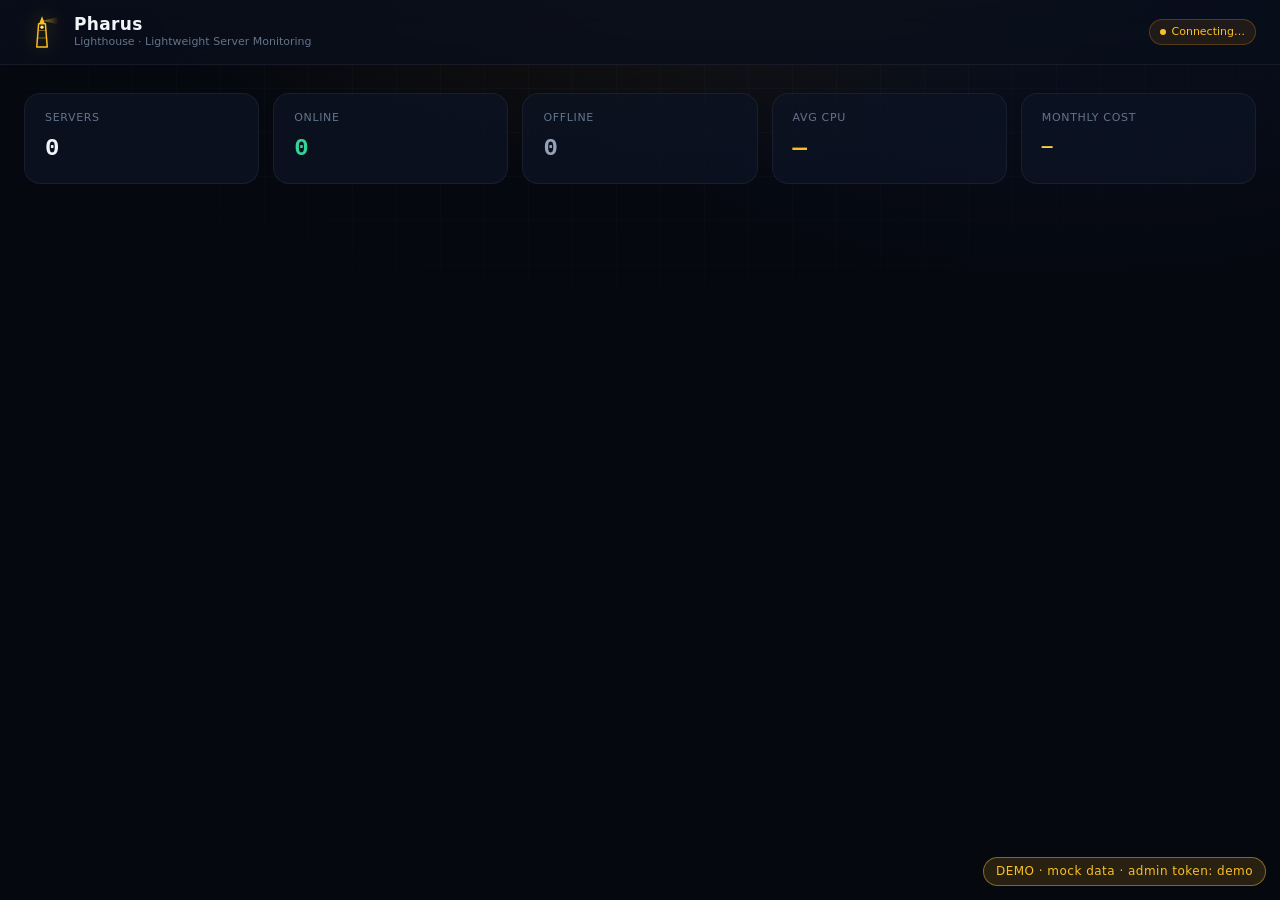
<file: server/themes/default/demo.html>
<!DOCTYPE html>
<html lang="zh-CN">
<head>
  <meta charset="UTF-8" />
  <meta name="viewport" content="width=device-width, initial-scale=1.0" />
  <title>Pharus · Demo</title>
  <link rel="stylesheet" href="style.css?v=0.8.1" />
  <link rel="icon" href="data:image/svg+xml,%3Csvg xmlns='http://www.w3.org/2000/svg' viewBox='0 0 48 48'%3E%3Cpath d='M24 3 20.5 12h7Z' fill='%23fbbf24'/%3E%3Cpath d='M19.5 13h9L31 44H17Z' fill='none' stroke='%23fbbf24' stroke-width='3'/%3E%3C/svg%3E" />
  <style>
    .demo-badge {
      position: fixed; right: 14px; bottom: 14px; z-index: 50;
      padding: 5px 12px; border-radius: 999px;
      background: rgba(251, 191, 36, .14); border: 1px solid rgba(251, 191, 36, .45);
      color: #fbbf24; font: 12px/1.4 system-ui, sans-serif; letter-spacing: .04em;
    }
  </style>
</head>
<body>

  <header class="site-header">
    <div class="wrap header-inner">
      <div class="beacon" aria-hidden="true">
        <svg viewBox="0 0 48 48" class="beacon-svg">
          <defs>
            <linearGradient id="beam" x1="0" y1="0" x2="1" y2="0">
              <stop offset="0" stop-color="#fbbf24" stop-opacity="0.55"/>
              <stop offset="1" stop-color="#fbbf24" stop-opacity="0"/>
            </linearGradient>
          </defs>
          <g class="beacon-sweep">
            <path d="M24 9 L46 4 L46 14 Z" fill="url(#beam)"/>
          </g>
          <path d="M24 3 L20.5 12 h7 Z" fill="#fbbf24"/>
          <path d="M19.5 13 h9 L31 44 H17 Z" fill="none" stroke="#fbbf24" stroke-width="2" stroke-linejoin="round"/>
          <path d="M19 22 h10 M18 32 h12" stroke="#fbbf24" stroke-width="1.4" opacity="0.45"/>
          <circle cx="24" cy="17.5" r="2.2" fill="#fde68a"/>
        </svg>
      </div>
      <div class="brand">
        <h1>Pharus</h1>
        <p data-i18n="brand.subtitle">Lighthouse · Lightweight Server Monitoring</p>
      </div>
      <div class="header-right">
        <button id="admin-btn" class="icon-btn" hidden data-i18n-aria="admin.manage" aria-label="Admin mode">
          <svg viewBox="0 0 24 24" fill="none" stroke="currentColor" stroke-width="2" stroke-linecap="round" stroke-linejoin="round" style="width:14px;height:14px"><circle cx="12" cy="12" r="3"></circle><path d="M19.4 15a1.65 1.65 0 0 0 .33 1.82l.06.06a2 2 0 0 1 0 2.83 2 2 0 0 1-2.83 0l-.06-.06a1.65 1.65 0 0 0-1.82-.33 1.65 1.65 0 0 0-1 1.51V21a2 2 0 0 1-2 2 2 2 0 0 1-2-2v-.09A1.65 1.65 0 0 0 9 19.4a1.65 1.65 0 0 0-1.82.33l-.06.06a2 2 0 0 1-2.83 0 2 2 0 0 1 0-2.83l.06-.06a1.65 1.65 0 0 0 .33-1.82 1.65 1.65 0 0 0-1.51-1H3a2 2 0 0 1-2-2 2 2 0 0 1 2-2h.09A1.65 1.65 0 0 0 4.6 9a1.65 1.65 0 0 0-.33-1.82l-.06-.06a2 2 0 0 1 0-2.83 2 2 0 0 1 2.83 0l.06.06a1.65 1.65 0 0 0 1.82.33H9a1.65 1.65 0 0 0 1-1.51V3a2 2 0 0 1 2-2 2 2 0 0 1 2 2v.09a1.65 1.65 0 0 0 1 1.51 1.65 1.65 0 0 0 1.82-.33l.06-.06a2 2 0 0 1 2.83 0 2 2 0 0 1 0 2.83l-.06.06a1.65 1.65 0 0 0-.33 1.82V9a1.65 1.65 0 0 0 1.51 1H21a2 2 0 0 1 2 2 2 2 0 0 1-2 2h-.09a1.65 1.65 0 0 0-1.51 1z"></path></svg>
        </button>
        <span id="conn" class="conn-badge conn-down" role="status">
          <span class="conn-dot"></span>Connecting…
        </span>
      </div>
    </div>
  </header>

  <main class="wrap main">

    <section class="stats" aria-label="总览">
      <div class="stat-tile">
        <p class="stat-label" data-i18n="stats.total">Servers</p>
        <p class="stat-value" id="stat-total">0</p>
      </div>
      <div class="stat-tile">
        <p class="stat-label" data-i18n="stats.online">Online</p>
        <p class="stat-value stat-online" id="stat-online">0</p>
      </div>
      <div class="stat-tile">
        <p class="stat-label" data-i18n="stats.offline">Offline</p>
        <p class="stat-value stat-offline" id="stat-offline">0</p>
      </div>
      <div class="stat-tile">
        <p class="stat-label" data-i18n="stats.avgCpu">Avg CPU</p>
        <p class="stat-value stat-cpu" id="stat-cpu">—</p>
      </div>
      <div class="stat-tile">
        <p class="stat-label" data-i18n="stats.monthlyCost">Monthly cost</p>
        <p class="stat-value stat-cost" id="stat-cost">—</p>
      </div>
    </section>

    <section id="grid" class="grid" aria-live="polite"></section>

    <div id="empty" class="empty" hidden>
      <p class="empty-title" data-i18n="empty.title">No servers yet</p>
      <p class="empty-hint">
        <span data-i18n="empty.hintBefore">Run</span>
        <code>pharus add-agent --name &lt;name&gt;</code>
        <span data-i18n="empty.hintAfter">to register your first server</span>
      </p>
    </div>
  </main>

  <div class="demo-badge">DEMO · mock data · admin token: demo</div>

  <template id="card-tpl">
    <article class="card is-offline">
      <div class="card-head">
        <div class="card-title">
          <h2 data-f="name">—</h2>
          <p data-f="os">—</p>
        </div>
        <span class="status-pill" data-f="status"><span class="dot"></span>Offline</span>
      </div>

      <div class="card-body">
        <div class="gauge" role="img" data-i18n-aria="gauge.aria" aria-label="CPU usage">
          <svg viewBox="0 0 96 96" class="gauge-svg">
            <defs>
              <linearGradient id="cpuGrad" x1="0" y1="0" x2="1" y2="1">
                <stop offset="0" stop-color="#f59e0b"/>
                <stop offset="1" stop-color="#fbbf24"/>
              </linearGradient>
            </defs>
            <circle cx="48" cy="48" r="40" fill="none" stroke-width="7" class="gauge-track"/>
            <circle cx="48" cy="48" r="40" fill="none" stroke="url(#cpuGrad)" stroke-width="7"
                    stroke-linecap="round" class="gauge-arc" data-f="cpuArc"
                    stroke-dasharray="251.33" stroke-dashoffset="251.33"/>
          </svg>
          <div class="gauge-center">
            <span class="gauge-value" data-f="cpuVal">—</span>
            <span class="gauge-label" data-i18n="gauge.cpu">CPU</span>
          </div>
        </div>

        <div class="meters">
          <div class="meter">
            <div class="meter-head">
              <span class="meter-label" data-i18n="meter.mem">Memory</span>
              <span class="meter-value" data-f="memVal">—</span>
            </div>
            <div class="meter-track"><div class="meter-fill mem" data-f="memFill"></div></div>
          </div>
          <div class="meter">
            <div class="meter-head">
              <span class="meter-label" data-i18n="meter.disk">Disk</span>
              <span class="meter-value" data-f="diskVal">—</span>
            </div>
            <div class="meter-track"><div class="meter-fill disk" data-f="diskFill"></div></div>
          </div>
        </div>
      </div>

      <div class="divider"></div>

      <div class="kv-grid">
        <div class="kv">
          <span class="k">
            <svg viewBox="0 0 16 16" class="ico ico-down"><path d="M8 12.5 2.5 7h3V2h5v5h3z" fill="currentColor"/></svg>
            <span data-i18n="kv.download">Download</span>
          </span>
          <span class="v" data-f="rx">—</span>
        </div>
        <div class="kv">
          <span class="k">
            <svg viewBox="0 0 16 16" class="ico ico-up"><path d="M8 3.5 13.5 9h-3v5h-5V9h-3z" fill="currentColor"/></svg>
            <span data-i18n="kv.upload">Upload</span>
          </span>
          <span class="v" data-f="tx">—</span>
        </div>
        <div class="kv"><span class="k" data-i18n="kv.load">Load</span><span class="v" data-f="load">—</span></div>
        <div class="kv"><span class="k" data-i18n="kv.uptime">Uptime</span><span class="v" data-f="uptime">—</span></div>
      </div>

      <div class="billing" data-f="billing" hidden>
        <div class="divider"></div>
        <div class="meter">
          <div class="meter-head">
            <span class="meter-label" data-i18n="billing.traffic">Cycle traffic</span>
            <span class="meter-value" data-f="trafficVal">—</span>
          </div>
          <div class="meter-track"><div class="meter-fill traffic" data-f="trafficFill"></div></div>
        </div>
        <div class="kv-grid billing-kv">
          <div class="kv"><span class="k" data-i18n="billing.expires">Expires</span><span class="v" data-f="expires">—</span></div>
          <div class="kv"><span class="k" data-i18n="billing.price">Price</span><span class="v" data-f="price">—</span></div>
          <div class="kv"><span class="k" data-i18n="billing.resetDay">Reset day</span><span class="v" data-f="resetDay">—</span></div>
          <div class="kv billing-edit-kv"><button class="edit-btn" data-f="editBtn" hidden data-i18n="admin.edit">Edit</button></div>
        </div>
      </div>
    </article>
  </template>

  <div class="modal-mask" id="token-modal" hidden>
    <div class="modal">
      <div class="modal-head">
        <h3 data-i18n="admin.login">Admin mode</h3>
        <button class="modal-x" data-close aria-label="Close">×</button>
      </div>
      <label class="field">
        <span data-i18n="admin.token">Admin token</span>
        <input type="password" id="token-input" autocomplete="off" />
      </label>
      <p class="modal-err" id="token-err" hidden></p>
      <div class="modal-actions">
        <button class="btn ghost" id="token-cancel" data-i18n="admin.cancel">Cancel</button>
        <button class="btn primary" id="token-submit" data-i18n="admin.submit">Confirm</button>
      </div>
    </div>
  </div>

  <div class="modal-mask" id="edit-modal" hidden>
    <div class="modal">
      <div class="modal-head">
        <h3 id="edit-title">Edit</h3>
        <button class="modal-x" data-close aria-label="Close">×</button>
      </div>
      <label class="field">
        <span data-i18n="admin.resetDay">Monthly reset day</span>
        <input type="number" id="f-reset-day" min="1" max="31" />
      </label>
      <label class="field">
        <span data-i18n="admin.quotaGb">Traffic quota (GiB)</span>
        <input type="number" id="f-quota-gb" min="0" step="1" />
      </label>
      <label class="field">
        <span data-i18n="admin.expiresOn">Expiry date</span>
        <input type="date" id="f-expires-on" />
      </label>
      <div class="field-row">
        <label class="field">
          <span data-i18n="admin.price">Price</span>
          <input type="number" id="f-price" min="0" step="0.01" />
        </label>
        <label class="field">
          <span data-i18n="admin.currency">Currency</span>
          <select id="f-currency">
            <option value="">—</option>
            <option value="CNY">CNY ¥</option>
            <option value="USD">USD $</option>
            <option value="EUR">EUR €</option>
          </select>
        </label>
        <label class="field">
          <span data-i18n="admin.cycle">Cycle</span>
          <select id="f-cycle">
            <option value="">—</option>
            <option value="monthly" data-i18n="billing.cycle.monthly">monthly</option>
            <option value="quarterly" data-i18n="billing.cycle.quarterly">quarterly</option>
            <option value="yearly" data-i18n="billing.cycle.yearly">yearly</option>
          </select>
        </label>
      </div>
      <p class="modal-err" id="edit-err" hidden></p>
      <div class="modal-actions">
        <button class="btn ghost" id="edit-cancel" data-i18n="admin.cancel">Cancel</button>
        <button class="btn primary" id="edit-save" data-i18n="admin.save">Save</button>
      </div>
    </div>
  </div>

  <!-- Mock transport: replaces WebSocket/fetch before app.js loads -->
  <script>
    (function () {
      var AGENT_ID = 1;
      var started = Date.now();
      var GiB = 1024 * 1024 * 1024;

      var cycleStart = (function () {
        var d = new Date();
        return Math.floor(new Date(d.getFullYear(), d.getMonth(), 1).getTime() / 1000);
      })();

      var state = {
        cpu: 35,
        memUsed: 3.2 * GiB,
        memTotal: 8 * GiB,
        swapUsed: 128 * 1024 * 1024,
        swapTotal: 2 * GiB,
        diskUsed: 46 * GiB,
        diskTotal: 160 * GiB,
        rx: 1.5 * 1024 * 1024,
        tx: 700 * 1024,
        load: 0.8,
        trafficRx: 412 * GiB,
        trafficTx: 96 * GiB
      };

      var billing = {
        reset_day: 1,
        quota_bytes: 1024 * GiB,
        expires_at: Math.floor(Date.now() / 1000) + 26 * 86400,
        price: 35,
        currency: 'CNY',
        cycle: 'monthly'
      };

      function traffic() {
        return { cycle_start: cycleStart, rx_bytes: Math.round(state.trafficRx), tx_bytes: Math.round(state.trafficTx) };
      }

      function walk(v, step, min, max) {
        v += (Math.random() - 0.5) * 2 * step;
        return Math.max(min, Math.min(max, v));
      }

      function metrics() {
        state.cpu = walk(state.cpu, 7, 2, 97);
        state.memUsed = walk(state.memUsed, 80 * 1024 * 1024, 1 * GiB, state.memTotal * 0.93);
        state.swapUsed = walk(state.swapUsed, 4 * 1024 * 1024, 0, state.swapTotal * 0.6);
        state.diskUsed = walk(state.diskUsed, 2 * 1024 * 1024, 30 * GiB, state.diskTotal * 0.95);
        state.rx = walk(state.rx, 900 * 1024, 10 * 1024, 60 * 1024 * 1024);
        state.tx = walk(state.tx, 500 * 1024, 5 * 1024, 25 * 1024 * 1024);
        state.load = walk(state.load, 0.25, 0.05, 6);
        state.trafficRx += state.rx;
        state.trafficTx += state.tx;
        return {
          cpu_usage: state.cpu,
          mem_used: Math.round(state.memUsed),
          mem_total: state.memTotal,
          swap_used: Math.round(state.swapUsed),
          swap_total: state.swapTotal,
          disk_used: Math.round(state.diskUsed),
          disk_total: state.diskTotal,
          net_rx_bps: Math.round(state.rx),
          net_tx_bps: Math.round(state.tx),
          load1: state.load,
          uptime: Math.floor((Date.now() - started) / 1000) + 13 * 86400 + 7 * 3600,
          net_rx_total: Math.round(state.trafficRx),
          net_tx_total: Math.round(state.trafficTx)
        };
      }

      var snapshot = {
        type: 'snapshot',
        agents: [{
          agent_id: AGENT_ID,
          name: 'demo-vps-tokyo',
          online: true,
          info: {
            hostname: 'demo-vps-tokyo',
            os: 'Debian GNU/Linux 12 (bookworm)',
            kernel: '6.1.0-26-amd64',
            arch: 'x86_64',
            cpu_model: 'AMD EPYC 7543P 32-Core Processor',
            cpu_cores: 4,
            virtualization: 'kvm'
          },
          data: metrics(),
          billing: billing,
          traffic: traffic()
        }]
      };

      var tickCount = 0;
      function MockWebSocket(url) {
        var self = this;
        self.readyState = 0;
        setTimeout(function () {
          self.readyState = 1;
          if (self.onopen) self.onopen({});
        }, 150);
        setTimeout(function () {
          if (self.onmessage) self.onmessage({ data: JSON.stringify(snapshot) });
          setInterval(function () {
            if (!self.onmessage) return;
            self.onmessage({
              data: JSON.stringify({ type: 'metrics', agent_id: AGENT_ID, online: true, data: metrics() })
            });
            // push updated period traffic every ~5s, like the server does after flushes
            if (++tickCount % 5 === 0) {
              self.onmessage({
                data: JSON.stringify({ type: 'billing', agent_id: AGENT_ID, billing: billing, traffic: traffic() })
              });
            }
          }, 1000);
        }, 400);
      }
      MockWebSocket.prototype.close = function () { this.readyState = 3; };
      MockWebSocket.prototype.send = function () {};
      window.WebSocket = MockWebSocket;

      // mock admin API (token: demo)
      var realFetch = window.fetch.bind(window);
      window.fetch = function (url, opts) {
        if (typeof url !== 'string' || url.indexOf('/api/admin/') !== 0) {
          return realFetch(url, opts);
        }
        opts = opts || {};
        var auth = (opts.headers && opts.headers.Authorization) || '';
        if (url === '/api/admin/check') {
          return Promise.resolve(new Response('', { status: auth === 'Bearer demo' ? 200 : 401 }));
        }
        if (url.indexOf('/api/admin/agents/') === 0 && opts.method === 'PUT') {
          if (auth !== 'Bearer demo') {
            return Promise.resolve(new Response(JSON.stringify({ error: 'invalid admin token' }), { status: 401 }));
          }
          var body = JSON.parse(opts.body || '{}');
          billing = {
            reset_day: body.reset_day,
            quota_bytes: body.quota_gb != null ? Math.round(body.quota_gb * GiB) : null,
            expires_at: body.expires_on ? Math.floor(new Date(body.expires_on + 'T00:00:00').getTime() / 1000) : null,
            price: body.price,
            currency: body.currency,
            cycle: body.cycle
          };
          console.log('[demo] billing updated:', billing);
          return Promise.resolve(new Response(JSON.stringify({ billing: billing, traffic: traffic() }), {
            status: 200,
            headers: { 'Content-Type': 'application/json' }
          }));
        }
        return Promise.resolve(new Response('not found', { status: 404 }));
      };
    })();
  </script>
  <script src="app.js?v=0.8.1"></script>
</body>
</html>
</file>
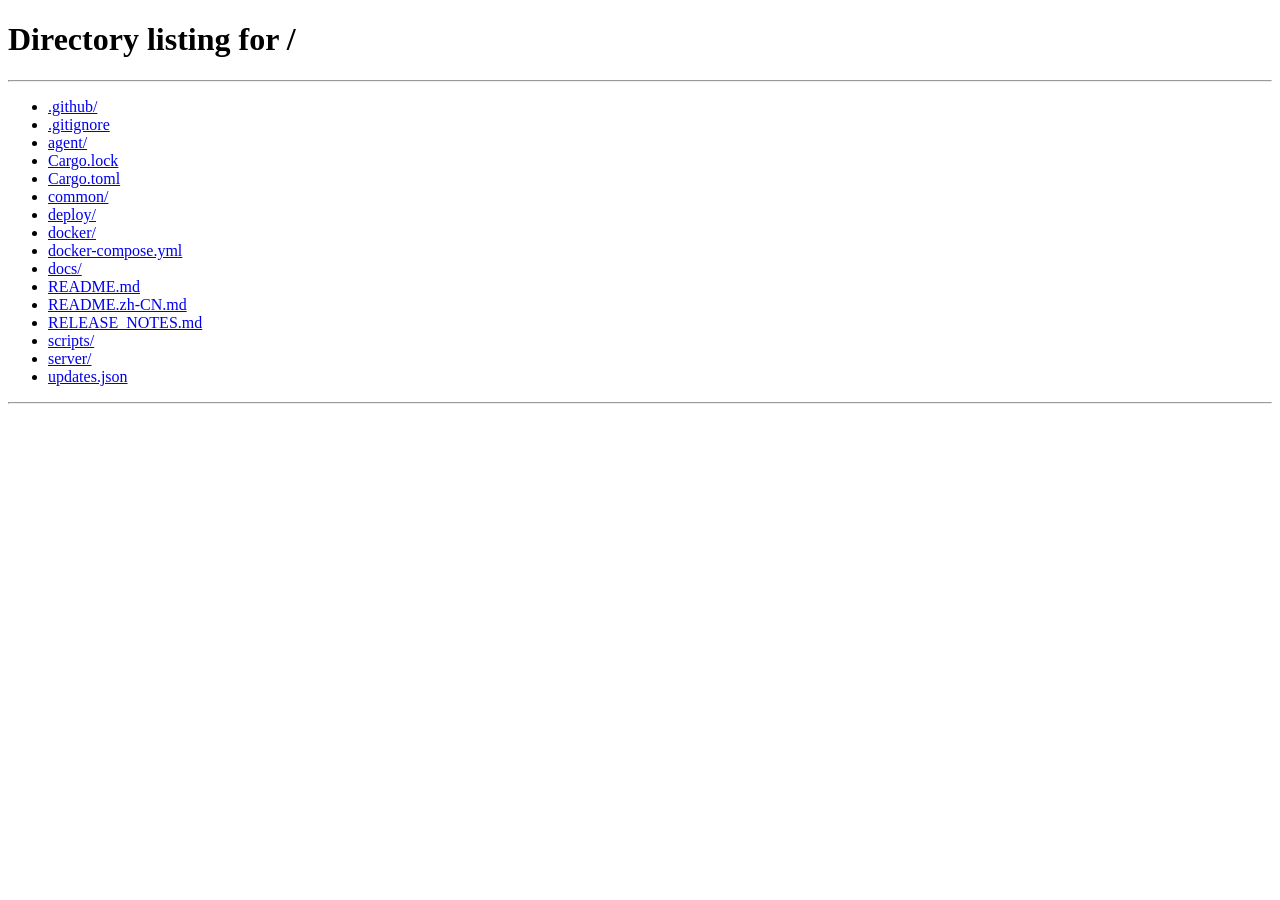
<file: server/themes/default/host.html>
<!DOCTYPE html>
<html lang="zh-CN">
<head>
  <meta charset="UTF-8" />
  <meta name="viewport" content="width=device-width, initial-scale=1.0" />
  <title data-i18n="doc.title.host">Pharus · Host</title>
  <link rel="stylesheet" href="style.css?v=0.8.1" />
  <link rel="icon" href="data:image/svg+xml,%3Csvg xmlns='http://www.w3.org/2000/svg' viewBox='0 0 48 48'%3E%3Cpath d='M24 3 20.5 12h7Z' fill='%23fbbf24'/%3E%3Cpath d='M19.5 13h9L31 44H17Z' fill='none' stroke='%23fbbf24' stroke-width='3'/%3E%3C/svg%3E" />
</head>
<body>

  <header class="site-header">
    <div class="wrap header-inner">
      <div class="beacon" aria-hidden="true">
        <svg viewBox="0 0 48 48" class="beacon-svg">
          <defs>
            <linearGradient id="beam" x1="0" y1="0" x2="1" y2="0">
              <stop offset="0" stop-color="#fbbf24" stop-opacity="0.55"/>
              <stop offset="1" stop-color="#fbbf24" stop-opacity="0"/>
            </linearGradient>
          </defs>
          <g class="beacon-sweep">
            <path d="M24 9 L46 4 L46 14 Z" fill="url(#beam)"/>
          </g>
          <path d="M24 3 L20.5 12 h7 Z" fill="#fbbf24"/>
          <path d="M19.5 13 h9 L31 44 H17 Z" fill="none" stroke="#fbbf24" stroke-width="2" stroke-linejoin="round"/>
          <path d="M19 22 h10 M18 32 h12" stroke="#fbbf24" stroke-width="1.4" opacity="0.45"/>
          <circle cx="24" cy="17.5" r="2.2" fill="#fde68a"/>
        </svg>
      </div>
      <div class="brand">
        <h1>Pharus</h1>
        <p data-i18n="brand.subtitle">Lighthouse · Lightweight Server Monitoring</p>
      </div>
      <div class="header-right">
        <a class="nav-back" href="/" data-i18n="nav.hosts">← 主机列表</a>
        <button id="theme-btn" class="view-toggle" type="button" data-i18n="theme.auto">auto</button>
        <button id="edit-mode-btn" class="view-toggle" type="button" hidden data-i18n="admin.edit">编辑</button>
        <a id="admin-link" class="admin-link" href="admin" hidden data-i18n="nav.admin">管理</a>
        <span id="conn" class="conn-badge conn-down" role="status">
          <span class="conn-dot"></span>Connecting…
        </span>
      </div>
    </div>
  </header>

  <main class="wrap main">

    <div id="host-card" class="host-card"></div>

    <section class="hw-panel" id="hw-panel" hidden>
      <div class="panel-head">
        <div>
          <h2 data-i18n="host.hardware">硬件信息</h2>
          <p data-i18n="host.hardwareSub">CPU、内存与系统概览</p>
        </div>
      </div>
      <div class="hw-grid" id="hw-grid"></div>
    </section>

    <section class="feature-panel feature-wide" id="metrics-panel">
      <div class="panel-head">
        <div>
          <h2 data-i18n="history.title">指标历史</h2>
          <p data-i18n="history.subtitle">CPU、内存、磁盘写入与带宽趋势</p>
        </div>
        <label class="field compact range-field">
          <span data-i18n="common.range">时间范围</span>
          <select id="metrics-range" class="range-select">
            <option value="1h" selected data-i18n="range.1h">1 小时</option>
            <option value="6h" data-i18n="range.6h">6 小时</option>
            <option value="24h" data-i18n="range.24h">24 小时</option>
            <option value="7d" data-i18n="range.7d">7 天</option>
          </select>
        </label>
      </div>
      <div class="metric-tiles" id="metric-tiles"></div>
      <p class="panel-message" id="metrics-message" role="status"></p>
      <div class="mini-charts" id="mini-charts"></div>
    </section>

    <div class="feature-grid" id="feature-grid">

      <section class="feature-panel" id="ping-panel">
        <div class="panel-head">
          <div>
            <h2 data-i18n="ping.title">延迟历史</h2>
            <p data-i18n="ping.subtitle">平均往返延迟与丢包趋势</p>
          </div>
          <button class="btn" id="add-task-btn" type="button" hidden data-i18n="host.addPingTask">添加任务</button>
        </div>
        <div class="panel-controls">
          <label class="field compact">
            <span data-i18n="ping.task">探测任务</span>
            <select id="ping-task"><option value="" data-i18n="ping.allTasks">全部任务</option></select>
          </label>
          <label class="field compact">
            <span data-i18n="common.range">时间范围</span>
            <select id="ping-range">
              <option value="1h" selected data-i18n="range.1h">1 小时</option>
              <option value="6h" data-i18n="range.6h">6 小时</option>
              <option value="24h" data-i18n="range.24h">24 小时</option>
              <option value="7d" data-i18n="range.7d">7 天</option>
            </select>
          </label>
        </div>
        <p class="panel-message" id="ping-message" role="status"></p>
        <div class="chart-wrap" id="ping-chart-wrap">
          <canvas id="ping-chart" role="img" data-i18n-aria="ping.chartAria" aria-label="延迟历史折线图"></canvas>
          <div class="chart-tip" id="ping-tip" hidden></div>
          <div class="ping-guide" id="ping-guide" hidden></div>
        </div>
        <div class="chart-legend" id="ping-legend"></div>
        <div class="loss-summary" id="ping-loss"></div>
      </section>

      <section class="feature-panel" id="diag-panel">
        <div class="panel-head">
          <div>
            <h2 data-i18n="diag.title">网络诊断</h2>
            <p data-i18n="diag.subtitle">Looking Glass、带宽测速与 MTR 流式输出</p>
          </div>
        </div>
        <div class="diag-tabs" role="tablist">
          <button class="diag-tab active" id="diag-tab-lg" type="button" role="tab" data-i18n="diag.tabLg">Looking Glass</button>
          <button class="diag-tab" id="diag-tab-iperf" type="button" role="tab" hidden data-i18n="diag.iperf3">带宽测速</button>
          <button class="diag-tab" id="diag-tab-speedtest" type="button" role="tab" hidden data-i18n="diag.speedtestTab">Speedtest</button>
        </div>
        <div id="diag-lg-group">
          <div class="panel-controls diag-controls">
            <label class="field compact target-field">
              <span data-i18n="diag.target">目标地址</span>
              <input id="diag-target" type="text" inputmode="url" placeholder="example.com / 1.1.1.1" data-i18n-placeholder="diag.targetPlaceholder" />
            </label>
            <label class="field compact cycles-field">
              <span data-i18n="diag.cycles">MTR 次数</span>
              <input id="diag-cycles" type="number" min="1" max="100" value="10" />
            </label>
          </div>
          <div class="panel-actions diag-actions">
            <button class="btn" id="diag-ping" type="button" data-i18n="diag.ping">Ping</button>
            <button class="btn" id="diag-traceroute" type="button" data-i18n="diag.traceroute">路由追踪</button>
            <button class="btn" id="diag-mtr" type="button" data-i18n="diag.mtr">MTR</button>
            <button class="btn" id="term-btn" type="button" hidden data-i18n="host.terminal">终端</button>
          </div>
        </div>
        <div id="diag-iperf-group" hidden>
          <div class="iperf3-controls" id="diag-iperf3">
            <label class="field compact">
              <span data-i18n="diag.iperfServer">测速服务器</span>
              <input id="diag-iperf-server" type="text" inputmode="url" placeholder="1.2.3.4 / iperf.example.com" data-i18n-placeholder="diag.iperfServerPlaceholder" />
            </label>
            <label class="field compact">
              <span data-i18n="diag.direction">方向</span>
              <select id="diag-iperf-dir">
                <option value="down" data-i18n="diag.directionDown">下行</option>
                <option value="up" data-i18n="diag.directionUp">上行</option>
              </select>
            </label>
            <label class="field compact">
              <span data-i18n="diag.duration">时长(秒)</span>
              <input id="diag-iperf-duration" type="number" min="1" max="15" value="10" />
            </label>
            <label class="field compact">
              <span data-i18n="diag.parallel">线程数</span>
              <input id="diag-iperf-parallel" type="number" min="1" max="16" placeholder="4" />
            </label>
            <label class="field compact">
              <span data-i18n="diag.protocol">协议</span>
              <select id="diag-iperf-protocol">
                <option value="tcp" selected data-i18n="diag.protocolTcp">TCP</option>
                <option value="udp" data-i18n="diag.protocolUdp">UDP</option>
              </select>
            </label>
            <label class="field compact">
              <span data-i18n="diag.packetSize">包大小(字节)</span>
              <input id="diag-iperf-length" type="number" min="1" placeholder="默认" />
            </label>
            <button class="btn" id="diag-iperf-btn" type="button" data-i18n="diag.iperf3">带宽测速</button>
          </div>
        </div>
        <div id="diag-speedtest-group" hidden>
          <div class="speedtest-controls" id="diag-speedtest">
            <label class="field compact">
              <span data-i18n="diag.speedtestMode">模式</span>
              <select id="diag-speedtest-mode">
                <option value="single" data-i18n="diag.speedtestSingle">单线程</option>
                <option value="multi" data-i18n="diag.speedtestMulti">多线程</option>
              </select>
            </label>
            <label class="field compact">
              <span data-i18n="diag.speedtestProto">协议</span>
              <select id="diag-speedtest-proto">
                <option value="auto" data-i18n="diag.speedtestProtoAuto">自动</option>
                <option value="ipv4" data-i18n="diag.speedtestProtoV4">IPv4</option>
                <option value="ipv6" data-i18n="diag.speedtestProtoV6">IPv6</option>
              </select>
            </label>
            <button class="btn" id="diag-speedtest-btn" type="button" data-i18n="diag.speedtest">开始测速</button>
          </div>
          <div class="speedtest-chart-container" id="speedtest-chart-container" hidden>
            <canvas id="speedtest-chart" class="speedtest-chart"></canvas>
            <div class="speedtest-result" id="speedtest-result">
              <div class="speedtest-phase" id="speedtest-phase"></div>
              <div class="speedtest-gauge">
                <div class="speedtest-gauge-value" id="speedtest-gauge-value">0</div>
                <div class="speedtest-gauge-unit" id="speedtest-gauge-unit">Mbps</div>
              </div>
              <div class="speedtest-stats">
                <div class="speedtest-stat">
                  <span class="speedtest-stat-label" data-i18n="diag.directionDown">下载</span>
                  <span class="speedtest-stat-value" id="speedtest-down">--</span>
                </div>
                <div class="speedtest-stat">
                  <span class="speedtest-stat-label" data-i18n="diag.directionUp">上传</span>
                  <span class="speedtest-stat-value" id="speedtest-up">--</span>
                </div>
                <div class="speedtest-stat">
                  <span class="speedtest-stat-label" data-i18n="diag.latency">延迟</span>
                  <span class="speedtest-stat-value" id="speedtest-latency">--</span>
                </div>
              </div>
            </div>
          </div>
        </div>
        <p class="panel-message error" id="diag-error" role="alert" hidden></p>
        <div class="diag-sessions" id="diag-sessions"></div>
        <p class="panel-message" id="diag-empty" data-i18n="diag.empty">尚未运行诊断</p>
      </section>

      <section class="feature-panel feature-wide" id="streaming-panel">
        <div class="panel-head panel-head-inline">
          <div>
            <h2 data-i18n="streaming.title">流媒体检测</h2>
            <p data-i18n="streaming.subtitle">查看服务可用性与解锁状态</p>
          </div>
        </div>
        <p class="panel-message" id="streaming-message" role="status"></p>
        <div class="service-results" id="streaming-results"></div>
      </section>

      <section class="feature-panel feature-wide" id="docker-panel" hidden>
        <div class="panel-head panel-head-inline">
          <div>
            <h2 data-i18n="docker.title">Docker 容器</h2>
            <p data-i18n="docker.subtitle">容器运行状态与资源占用</p>
          </div>
        </div>
        <p class="panel-message" id="docker-message" role="status"></p>
        <div class="docker-table-wrap" id="docker-wrap"></div>
      </section>

    </div>
  </main>

  <footer class="site-footer">
    <p>
      <a href="https://github.com/pharus-monitor/pharus" target="_blank" rel="noopener">Pharus</a>
      <span data-i18n="footer.rights">· 轻量服务器监控</span>
    </p>
  </footer>

  <template id="card-tpl">
    <article class="card is-offline">
      <div class="card-head">
        <div class="card-title">
          <div class="host-name-row">
            <h2 data-f="name">—</h2>
            <button class="rename-ic" id="rename-btn" type="button" hidden aria-label="改名" title="改名" data-i18n-aria="admin.rename">✏️</button>
          </div>
          <p data-f="os">—</p>
          <div class="ip-row">
            <div class="ip-list">
              <span class="ip-value" data-f="ips4"></span>
              <span class="ip-value" data-f="ips6"></span>
            </div>
            <button class="eye-btn" data-f="ipsToggle" type="button" hidden data-i18n-aria="host.showIp" aria-label="显示 IP" title="显示 IP">👁</button>
          </div>
        </div>
        <div class="card-badges">
          <span class="region-pill" data-f="region" hidden></span>
          <span class="status-pill" data-f="status"><span class="dot"></span>Offline</span>
        </div>
      </div>

      <div class="card-body">
        <div class="gauge" role="img" data-i18n-aria="gauge.aria" aria-label="CPU usage">
          <svg viewBox="0 0 96 96" class="gauge-svg">
            <defs>
              <linearGradient id="cpuGrad" x1="0" y1="0" x2="1" y2="1">
                <stop offset="0" stop-color="#f59e0b"/>
                <stop offset="1" stop-color="#fbbf24"/>
              </linearGradient>
            </defs>
            <circle cx="48" cy="48" r="40" fill="none" stroke-width="7" class="gauge-track"/>
            <circle cx="48" cy="48" r="40" fill="none" stroke="url(#cpuGrad)" stroke-width="7"
                    stroke-linecap="round" class="gauge-arc" data-f="cpuArc"
                    stroke-dasharray="251.33" stroke-dashoffset="251.33"/>
          </svg>
          <div class="gauge-center">
            <span class="gauge-value" data-f="cpuVal">—</span>
            <span class="gauge-label" data-i18n="gauge.cpu">CPU</span>
          </div>
        </div>

        <div class="meters">
          <div class="meter">
            <div class="meter-head">
              <span class="meter-label" data-i18n="meter.mem">Memory</span>
              <span class="meter-value" data-f="memVal">—</span>
            </div>
            <div class="meter-track"><div class="meter-fill mem" data-f="memFill"></div></div>
          </div>
          <div class="meter">
            <div class="meter-head">
              <span class="meter-label" data-i18n="meter.swap">Swap</span>
              <span class="meter-value" data-f="swapVal">—</span>
            </div>
            <div class="meter-track"><div class="meter-fill swap" data-f="swapFill"></div></div>
          </div>
          <div class="meter">
            <div class="meter-head">
              <span class="meter-label" data-i18n="meter.disk">Disk</span>
              <span class="meter-value" data-f="diskVal">—</span>
            </div>
            <div class="meter-track"><div class="meter-fill disk" data-f="diskFill"></div></div>
          </div>
        </div>
      </div>

      <div class="divider"></div>

      <div class="kv-grid">
        <div class="kv">
          <span class="k">
            <svg viewBox="0 0 16 16" class="ico ico-down"><path d="M8 12.5 2.5 7h3V2h5v5h3z" fill="currentColor"/></svg>
            <span data-i18n="kv.download">Download</span>
          </span>
          <span class="v" data-f="rx">—</span>
        </div>
        <div class="kv">
          <span class="k">
            <svg viewBox="0 0 16 16" class="ico ico-up"><path d="M8 3.5 13.5 9h-3v5h-5V9h-3z" fill="currentColor"/></svg>
            <span data-i18n="kv.upload">Upload</span>
          </span>
          <span class="v" data-f="tx">—</span>
        </div>
        <div class="kv"><span class="k" data-i18n="kv.load">Load</span><span class="v" data-f="load">—</span></div>
        <div class="kv"><span class="k" data-i18n="kv.uptime">Uptime</span><span class="v" data-f="uptime">—</span></div>
      </div>

      <div class="billing" data-f="billing" hidden>
        <div class="divider"></div>
        <div class="meter">
          <div class="meter-head">
            <span class="meter-label" data-i18n="billing.traffic">Cycle traffic</span>
            <span class="meter-value" data-f="trafficVal">—</span>
          </div>
          <div class="meter-track"><div class="meter-fill traffic" data-f="trafficFill"></div></div>
        </div>
        <div class="kv-grid billing-kv">
          <div class="kv"><span class="k" data-i18n="billing.expires">Expires</span><span class="v" data-f="expires">—</span></div>
          <div class="kv"><span class="k" data-i18n="billing.price">Price</span><span class="v" data-f="price">—</span></div>
          <div class="kv"><span class="k" data-i18n="billing.resetDay">Reset day</span><span class="v" data-f="resetDay">—</span></div>
          <div class="kv"><span class="k" data-i18n="billing.bandwidth">带宽</span><span class="v" data-f="bandwidth">—</span></div>
        </div>
        <div class="billing-actions">
          <button class="btn" type="button" data-f="editBtn" hidden data-i18n="admin.editBilling">编辑账单</button>
        </div>
      </div>

      <div data-f="pingSection" hidden>
        <div class="divider"></div>
        <div class="mini-head"><span data-i18n="ping.current">当前延迟</span></div>
        <div class="result-chips" data-f="pings"></div>
      </div>

      <div data-f="unlockSection" hidden>
        <div class="divider"></div>
        <div class="mini-head"><span data-i18n="streaming.current">流媒体状态</span></div>
        <div class="result-chips" data-f="unlock"></div>
      </div>
    </article>
  </template>

  <div class="modal-mask" id="token-modal" hidden>
    <div class="modal">
      <div class="modal-head">
        <h3 data-i18n="admin.login">管理模式</h3>
        <button class="modal-x" data-close data-i18n-aria="common.close" aria-label="关闭">×</button>
      </div>
      <label class="field">
        <span data-i18n="admin.username">用户名</span>
        <input type="text" id="token-username" autocomplete="username" />
      </label>
      <label class="field">
        <span data-i18n="admin.password">密码</span>
        <input type="password" id="token-input" autocomplete="current-password" />
      </label>
      <p class="modal-err" id="token-err" hidden></p>
      <div class="modal-actions">
        <button class="btn ghost" id="token-cancel" data-i18n="admin.cancel">取消</button>
        <button class="btn primary" id="token-submit" data-i18n="admin.submit">确定</button>
      </div>
    </div>
  </div>

  <div class="modal-mask" id="edit-modal" hidden>
    <div class="modal">
      <div class="modal-head">
        <h3 id="edit-title">编辑</h3>
        <button class="modal-x" data-close data-i18n-aria="common.close" aria-label="关闭">×</button>
      </div>
      <label class="field">
        <span data-i18n="admin.resetDay">每月重置日</span>
        <input type="number" id="f-reset-day" min="1" max="31" />
      </label>
      <label class="field">
        <span data-i18n="admin.quotaGb">流量配额 (GiB)</span>
        <input type="number" id="f-quota-gb" min="0" step="1" />
      </label>
      <label class="field">
        <span data-i18n="admin.expiresOn">到期日期</span>
        <input type="date" id="f-expires-on" />
      </label>
      <div class="field-row">
        <label class="field">
          <span data-i18n="admin.price">价格</span>
          <input type="number" id="f-price" min="0" step="0.01" />
        </label>
        <label class="field">
          <span data-i18n="admin.currency">币种</span>
          <select id="f-currency">
            <option value="">—</option>
            <option value="CNY">CNY ¥</option>
            <option value="USD">USD $</option>
            <option value="EUR">EUR €</option>
          </select>
        </label>
        <label class="field">
          <span data-i18n="admin.cycle">付费周期</span>
          <select id="f-cycle">
            <option value="">—</option>
            <option value="monthly" data-i18n="billing.cycle.monthly">月付</option>
            <option value="quarterly" data-i18n="billing.cycle.quarterly">季付</option>
            <option value="yearly" data-i18n="billing.cycle.yearly">年付</option>
          </select>
        </label>
      </div>
      <label class="field">
        <span data-i18n="admin.bandwidth">带宽限制 (Mbps)</span>
        <input type="number" id="f-bandwidth" min="0" step="0.1" />
      </label>
      <div class="field-row">
        <label class="field">
          <span data-i18n="settings.trafficMode">流量统计模式</span>
          <select id="f-mode">
            <option value="bi" data-i18n="settings.modeBi">双向</option>
            <option value="uni" data-i18n="settings.modeUni">单向</option>
          </select>
        </label>
        <label class="field">
          <span data-i18n="settings.trafficDir">单向取值</span>
          <select id="f-dir">
            <option value="down" data-i18n="settings.dirDown">下行</option>
            <option value="up" data-i18n="settings.dirUp">上行</option>
            <option value="max" data-i18n="settings.dirMax">最大值</option>
          </select>
        </label>
      </div>
      <p class="modal-err" id="edit-err" hidden></p>
      <div class="modal-actions">
        <button class="btn ghost" id="edit-cancel" data-i18n="admin.cancel">取消</button>
        <button class="btn primary" id="edit-save" data-i18n="admin.save">保存</button>
      </div>
    </div>
  </div>

  <div class="modal-mask" id="at-modal" hidden>
    <div class="modal">
      <div class="modal-head">
        <h3 data-i18n="host.addPingTask">添加延迟监控任务</h3>
        <button class="modal-x" data-close data-i18n-aria="common.close" aria-label="关闭">×</button>
      </div>
      <label class="field">
        <span data-i18n="pingTask.label">名称</span>
        <input id="at-label" type="text" />
      </label>
      <div class="field-row">
        <label class="field">
          <span data-i18n="pingTask.kind">类型</span>
          <select id="at-kind">
            <option value="icmp">ICMP</option>
            <option value="tcp" selected>TCP</option>
            <option value="http">HTTP</option>
          </select>
        </label>
        <label class="field" id="at-port-field">
          <span data-i18n="pingTask.port">端口</span>
          <input id="at-port" type="number" min="1" max="65535" value="443" />
        </label>
        <label class="field">
          <span data-i18n="pingTask.interval">间隔(秒)</span>
          <input id="at-interval" type="number" min="5" value="60" />
        </label>
      </div>
      <label class="field">
        <span data-i18n="pingTask.target">目标</span>
        <input id="at-target" type="text" placeholder="example.com / 1.1.1.1" data-i18n-placeholder="diag.targetPlaceholder" />
      </label>
      <p class="modal-err" id="at-err" hidden></p>
      <div class="modal-actions">
        <button class="btn ghost" id="at-cancel" data-i18n="admin.cancel">取消</button>
        <button class="btn primary" id="at-submit" data-i18n="common.add">添加</button>
      </div>
    </div>
  </div>

  <div class="modal-mask" id="rename-modal" hidden>
    <div class="modal">
      <div class="modal-head">
        <h3 data-i18n="admin.rename">修改主机名</h3>
        <button class="modal-x" data-close data-i18n-aria="common.close" aria-label="关闭">×</button>
      </div>
      <label class="field">
        <span data-i18n="admin.name">主机名</span>
        <input type="text" id="rename-input" autocomplete="off" />
      </label>
      <p class="modal-err" id="rename-err" hidden></p>
      <div class="modal-actions">
        <button class="btn ghost" id="rename-cancel" data-i18n="admin.cancel">取消</button>
        <button class="btn primary" id="rename-save" data-i18n="admin.save">保存</button>
      </div>
    </div>
  </div>

  <div class="modal-mask" id="term-modal" hidden>
    <div class="modal modal-wide term-modal">
      <div class="modal-head">
        <h3 data-i18n="host.terminal">终端</h3>
        <button class="modal-x" id="term-x" type="button" aria-label="关闭">×</button>
      </div>
      <pre class="term-out" id="term-out"></pre>
      <div class="term-input-row">
        <input id="term-input" class="term-input" autocomplete="off" spellcheck="false" placeholder="$" data-i18n-placeholder="host.terminalPlaceholder" />
      </div>
      <p class="modal-err" id="term-err" hidden></p>
    </div>
  </div>

  <script src="common.js?v=0.8.1"></script>
  <script src="host.js?v=0.8.1"></script>
</body>
</html>
</file>
<file: server/themes/default/style.css>
/* Pharus default theme — self-contained, no CDN required.
   Token layers: primitive → semantic → component. */

/* ---------- Primitive tokens ---------- */
:root {
  color-scheme: dark;

  --abyss-950: #05080f;
  --abyss-900: #0a0f1c;
  --abyss-850: #0d1424;
  --abyss-800: #111a2e;

  --beacon-200: #fde68a;
  --beacon-300: #fcd34d;
  --beacon-400: #fbbf24;
  --beacon-500: #f59e0b;

  --sky-400: #38bdf8;
  --sky-500: #0ea5e9;
  --violet-400: #a78bfa;
  --violet-500: #8b5cf6;
  --emerald-400: #34d399;

  --slate-100: #f1f5f9;
  --slate-200: #e2e8f0;
  --slate-300: #cbd5e1;
  --slate-400: #94a3b8;
  --slate-500: #64748b;
  --slate-600: #475569;

  --font-sans: "Inter", "PingFang SC", "Microsoft YaHei", system-ui, -apple-system, sans-serif;
  --font-mono: "JetBrains Mono", "SFMono-Regular", Consolas, "Liberation Mono", monospace;

  --radius-lg: 16px;
  --radius-md: 10px;

  --ease-out: cubic-bezier(0.22, 1, 0.36, 1);

  /* ---------- Semantic tokens ---------- */
  --bg-page: var(--abyss-950);
  --bg-surface: rgba(13, 20, 36, 0.72);
  --bg-surface-hover: var(--abyss-850);
  --border-subtle: rgba(255, 255, 255, 0.06);
  --border-strong: rgba(255, 255, 255, 0.12);
  --text-primary: var(--slate-100);
  --text-secondary: var(--slate-400);
  --text-muted: var(--slate-500);
  --accent: var(--beacon-400);
  --ok: var(--emerald-400);
}

/* ---------- Light theme ----------
   The dark values above are the default. A light override is applied either
   explicitly (<html data-theme="light">) or, when the theme is set to follow
   the system, by common.js setting data-theme="light" when the OS prefers it. */
:root[data-theme="light"] {
  color-scheme: light;

  /* slate neutrals shift dark-on-light for component text */
  --slate-100: #0f172a;
  --slate-200: #1e293b;
  --slate-300: #334155;
  --slate-400: #475569;
  --slate-500: #64748b;
  --slate-600: #94a3b8;

  --abyss-950: #f3f5fa;
  --abyss-900: #ffffff;
  --abyss-850: #eef1f7;
  --abyss-800: #e2e8f0;

  --bg-page: var(--abyss-950);
  --bg-surface: rgba(255, 255, 255, 0.84);
  --bg-surface-hover: var(--abyss-850);
  --border-subtle: rgba(15, 23, 42, 0.08);
  --border-strong: rgba(15, 23, 42, 0.16);
  --text-primary: var(--slate-100);
  --text-secondary: var(--slate-500);
  --text-muted: var(--slate-600);
  --accent: var(--beacon-500);
  --ok: var(--emerald-400);
}
:root[data-theme="light"] .modal-mask { background: rgba(15, 23, 42, 0.45); }
:root[data-theme="light"] body::before { background-image: none; }

/* ---------- Base ---------- */
* { box-sizing: border-box; }
[hidden] { display: none !important; }
html, body { margin: 0; padding: 0; }

body {
  min-height: 100vh;
  font-family: var(--font-sans);
  font-size: 14px;
  line-height: 1.5;
  color: var(--slate-200);
  -webkit-font-smoothing: antialiased;
  background:
    radial-gradient(900px 420px at 50% -8%, rgba(245, 158, 11, 0.09), transparent 60%),
    radial-gradient(1200px 700px at 85% -10%, rgba(56, 89, 199, 0.10), transparent 55%),
    var(--bg-page);
}
body::before {
  content: "";
  position: fixed;
  inset: 0;
  pointer-events: none;
  background-image:
    linear-gradient(rgba(148, 163, 184, 0.035) 1px, transparent 1px),
    linear-gradient(90deg, rgba(148, 163, 184, 0.035) 1px, transparent 1px);
  background-size: 44px 44px;
  -webkit-mask-image: radial-gradient(ellipse 90% 60% at 50% 0%, black 30%, transparent 75%);
  mask-image: radial-gradient(ellipse 90% 60% at 50% 0%, black 30%, transparent 75%);
}
::selection { background: rgba(245, 158, 11, 0.3); }

.wrap { max-width: 80rem; margin: 0 auto; padding-left: 1.5rem; padding-right: 1.5rem; }
.num, code { font-family: var(--font-mono); font-variant-numeric: tabular-nums; }

/* ---------- Header ---------- */
.site-header {
  position: sticky;
  top: 0;
  z-index: 20;
  background: rgba(10, 15, 28, 0.78);
  backdrop-filter: blur(12px);
  -webkit-backdrop-filter: blur(12px);
  border-bottom: 1px solid var(--border-subtle);
}
.header-inner { display: flex; align-items: center; gap: 0.875rem; padding-top: 0.875rem; padding-bottom: 0.875rem; }
.brand h1 { margin: 0; font-size: 17px; font-weight: 600; letter-spacing: 0.02em; color: var(--text-primary); line-height: 1.25; }
.brand p  { margin: 0; font-size: 11px; color: var(--text-muted); line-height: 1.3; }
.header-right { margin-left: auto; }

.view-toggle {
  display: inline-flex; align-items: center; gap: 6px;
  padding: 4px 10px; border-radius: 999px;
  border: 1px solid var(--border-subtle); background: none;
  color: var(--text-muted); font: inherit; font-size: 11px; cursor: pointer;
  white-space: nowrap;
  transition: color 0.2s, border-color 0.2s, background 0.2s;
}
.view-toggle:hover { color: var(--text-primary); border-color: var(--border-strong); }

/* ---------- Drag reorder ---------- */
.drag-grip {
  display: none;
  background: none; border: none; padding: 2px 5px;
  color: var(--text-muted); opacity: 0.45; font: inherit; font-size: 13px;
  cursor: grab; touch-action: none; user-select: none; -webkit-user-select: none;
}
body.is-admin .drag-grip { display: inline-block; }
.drag-grip:hover { opacity: 1; color: var(--text-primary); }
body.is-dragging { user-select: none; -webkit-user-select: none; }
.card.dragging, .region-group.dragging {
  position: relative; z-index: 30; opacity: 0.85; cursor: grabbing;
  pointer-events: none;
  box-shadow: 0 16px 40px -12px rgba(0, 0, 0, 0.55);
}
.drop-target { outline: 2px dashed var(--beacon-300, #fbbf24); outline-offset: 3px; border-radius: 12px; }
tr.dragging { position: relative; z-index: 30; opacity: 0.85; background: var(--bg-surface-hover); pointer-events: none; }
tr.drop-target { outline: 2px dashed var(--beacon-300, #fbbf24); outline-offset: -2px; border-radius: 0; }
tr.drop-target td { border-top-color: transparent; }
.view-toggle[aria-pressed="true"] { color: var(--beacon-300); border-color: rgba(251, 191, 36, 0.3); background: rgba(251, 191, 36, 0.08); }
.view-toggle-dot { width: 6px; height: 6px; border-radius: 50%; background: currentColor; }

.beacon { filter: drop-shadow(0 0 10px rgba(251, 191, 36, 0.45)); }
.beacon-svg { width: 36px; height: 36px; display: block; }
.beacon-sweep { transform-origin: 50% 18%; animation: sweep 5.5s ease-in-out infinite; }
@keyframes sweep {
  0%, 100% { transform: rotate(-24deg); opacity: 0.55; }
  50%      { transform: rotate(24deg);  opacity: 0.9; }
}

.conn-badge {
  display: inline-flex; align-items: center; gap: 6px;
  padding: 4px 10px; border-radius: 999px;
  font-size: 11px; font-weight: 500; border: 1px solid;
}
.conn-dot { width: 6px; height: 6px; border-radius: 50%; background: currentColor; }
.conn-up   { color: var(--ok);         border-color: rgba(52, 211, 153, 0.25); background: rgba(52, 211, 153, 0.10); }
.conn-down { color: var(--beacon-400); border-color: rgba(245, 158, 11, 0.25); background: rgba(245, 158, 11, 0.10); }

/* ---------- Main layout ---------- */
.main { position: relative; padding-top: 1.75rem; padding-bottom: 4rem; }

/* ---------- Stat tiles ---------- */
.stats { display: grid; grid-template-columns: repeat(2, 1fr); gap: 0.875rem; }
@media (min-width: 1024px) { .stats { grid-template-columns: repeat(5, 1fr); } }

.stat-tile {
  position: relative; overflow: hidden;
  padding: 1rem 1.25rem;
  border-radius: var(--radius-lg);
  border: 1px solid var(--border-subtle);
  background: var(--bg-surface);
  transition: border-color 0.3s;
}
.stat-tile:hover { border-color: var(--border-strong); }
.stat-label { margin: 0; font-size: 11px; font-weight: 500; letter-spacing: 0.06em; text-transform: uppercase; color: var(--text-muted); }
.stat-value { margin: 4px 0 0; font-family: var(--font-mono); font-size: 24px; font-weight: 600; color: var(--text-primary); font-variant-numeric: tabular-nums; }
.stat-online  { color: var(--ok); }
.stat-offline { color: var(--slate-400); }
.stat-cpu     { color: var(--beacon-400); }

/* ---------- Server card grid ---------- */
.grid { display: grid; grid-template-columns: 1fr; gap: 1rem; margin-top: 1.5rem; }
@media (min-width: 768px)  { .grid { grid-template-columns: repeat(2, 1fr); } }
@media (min-width: 1280px) { .grid { grid-template-columns: repeat(3, 1fr); } }
.grid.is-grouped { display: block; }
.region-group + .region-group { margin-top: 1rem; }
.region-head {
  width: 100%; display: flex; align-items: center; gap: 0.65rem;
  padding: 0.65rem 0.85rem; border-radius: var(--radius-md);
  border: 1px solid var(--border-subtle); background: rgba(13, 20, 36, 0.5);
  color: var(--text-secondary); font: inherit; cursor: pointer; text-align: left;
}
.region-head:hover { border-color: var(--border-strong); color: var(--text-primary); }
.region-code { min-width: 2.3rem; font: 600 11px/1 var(--font-mono); color: var(--beacon-300); letter-spacing: 0.08em; }
.region-name { font-size: 12px; font-weight: 600; }
.region-count { margin-left: auto; font: 11px/1 var(--font-mono); color: var(--text-muted); }
.region-chevron { color: var(--text-muted); transition: transform 0.2s; }
.region-group.collapsed .region-chevron { transform: rotate(-90deg); }
.region-grid { margin-top: 0.75rem; }

.card {
  position: relative;
  overflow: hidden;
  padding: 1.25rem;
  border-radius: var(--radius-lg);
  border: 1px solid var(--border-subtle);
  background: var(--bg-surface);
  transition: transform 0.3s var(--ease-out), border-color 0.3s, background 0.3s, box-shadow 0.3s;
  animation: card-in 0.5s var(--ease-out) both;
}
.card:hover {
  transform: translateY(-2px);
  border-color: rgba(245, 158, 11, 0.25);
  background: var(--bg-surface-hover);
  box-shadow: 0 8px 40px -12px rgba(245, 158, 11, 0.15);
}
.card::before {
  content: "";
  position: absolute;
  top: 0; bottom: 0; left: 0;
  width: 3px;
  border-radius: 3px 0 0 3px;
  background: linear-gradient(180deg, var(--emerald-400), transparent 85%);
  opacity: 0;
  transition: opacity 0.3s;
}
.card.is-online::before { opacity: 1; }
.card.is-offline { opacity: 0.55; filter: saturate(0.5); }
@keyframes card-in {
  from { opacity: 0; transform: translateY(14px) scale(0.985); }
  to   { opacity: 1; transform: none; }
}

.card-head { display: flex; align-items: flex-start; justify-content: space-between; gap: 0.75rem; }
.card-title { min-width: 0; }
.card-title h2 { margin: 0; font-size: 15px; font-weight: 600; color: var(--text-primary); overflow: hidden; text-overflow: ellipsis; white-space: nowrap; }
.card-title p  { margin: 2px 0 0; font-size: 12px; color: var(--text-muted); overflow: hidden; text-overflow: ellipsis; white-space: nowrap; }
.ip-row { display: flex; align-items: center; gap: 6px; margin-top: 3px; min-height: 0; }
.ip-list { display: flex; flex-direction: column; gap: 1px; min-width: 0; flex: 1; }
.ip-value { font: 10px var(--font-mono); color: var(--text-muted); line-height: 1.3; overflow: hidden; text-overflow: ellipsis; white-space: nowrap; }
.eye-btn { display: inline-flex; align-items: center; justify-content: center; flex: none; padding: 0; width: 16px; height: 16px; border: none; background: none; color: var(--text-muted); font-size: 12px; cursor: pointer; line-height: 1; }
.eye-btn:hover { color: var(--text-primary); }

.status-pill {
  display: inline-flex; align-items: center; gap: 6px;
  padding: 4px 10px; border-radius: 999px;
  font-size: 11px; font-weight: 600; letter-spacing: 0.02em;
  color: var(--slate-500);
  background: rgba(100, 116, 139, 0.10);
  box-shadow: inset 0 0 0 1px rgba(100, 116, 139, 0.20);
  white-space: nowrap;
}
.status-pill .dot { width: 6px; height: 6px; border-radius: 50%; background: currentColor; }
.status-pill.online {
  color: var(--ok);
  background: rgba(52, 211, 153, 0.10);
  box-shadow: inset 0 0 0 1px rgba(52, 211, 153, 0.25);
}
.status-pill.online .dot {
  box-shadow: 0 0 6px 1px rgba(52, 211, 153, 0.7);
  animation: pulse-dot 2.2s ease-in-out infinite;
}
.card-badges { display: flex; align-items: flex-end; flex-direction: column; gap: 6px; }
.region-pill {
  padding: 2px 7px; border-radius: 999px;
  font: 10px/1.4 var(--font-mono); color: var(--sky-400);
  background: rgba(56, 189, 248, 0.08); border: 1px solid rgba(56, 189, 248, 0.2);
}
@keyframes pulse-dot { 0%, 100% { opacity: 1; } 50% { opacity: 0.3; } }

/* ---------- Card body: gauge + meters ---------- */
.card-body { display: flex; align-items: center; gap: 1.25rem; margin-top: 1.25rem; }

.gauge { position: relative; width: 96px; height: 96px; flex-shrink: 0; }
.gauge-svg { width: 100%; height: 100%; transform: rotate(-90deg); }
.gauge-track { stroke: rgba(148, 163, 184, 0.12); }
.gauge-arc { transition: stroke-dashoffset 0.8s var(--ease-out); }
.gauge-center {
  position: absolute; inset: 0;
  display: flex; flex-direction: column; align-items: center; justify-content: center;
}
.gauge-value { font-family: var(--font-mono); font-size: 18px; font-weight: 600; color: var(--text-primary); font-variant-numeric: tabular-nums; }
.gauge-label { font-size: 10px; font-weight: 500; letter-spacing: 0.08em; text-transform: uppercase; color: var(--text-muted); }

.meters { flex: 1; min-width: 0; display: flex; flex-direction: column; gap: 0.875rem; }
.meter-head { display: flex; align-items: baseline; justify-content: space-between; }
.meter-label { font-size: 11px; font-weight: 500; letter-spacing: 0.06em; text-transform: uppercase; color: var(--text-muted); }
.meter-value { font-family: var(--font-mono); font-size: 12px; color: var(--slate-300); font-variant-numeric: tabular-nums; }
.meter-track { margin-top: 6px; height: 4px; border-radius: 999px; background: rgba(255, 255, 255, 0.06); overflow: hidden; }
.meter-fill { height: 100%; width: 0%; border-radius: 999px; transition: width 0.8s var(--ease-out); }
.meter-fill.mem  { background: linear-gradient(90deg, var(--sky-500), var(--sky-400));       box-shadow: 0 0 8px rgba(56, 189, 248, 0.35); }
.meter-fill.disk { background: linear-gradient(90deg, var(--violet-500), var(--violet-400)); box-shadow: 0 0 8px rgba(167, 139, 250, 0.35); }
.meter-fill.swap { background: linear-gradient(90deg, #e11d48, #fb7185); box-shadow: 0 0 8px rgba(251, 113, 133, 0.35); }

/* ---------- Key-value rows ---------- */
.divider { margin: 1rem 0; border-top: 1px solid rgba(255, 255, 255, 0.05); }
.kv-grid { display: grid; grid-template-columns: repeat(2, 1fr); column-gap: 1.25rem; }
.kv { display: flex; align-items: center; justify-content: space-between; gap: 8px; padding: 4px 0; }
.kv .k { display: flex; align-items: center; gap: 6px; font-size: 12px; color: var(--text-muted); white-space: nowrap; flex-shrink: 0; }
.kv .v { font-family: var(--font-mono); font-size: 12px; font-weight: 500; color: var(--slate-300); font-variant-numeric: tabular-nums; text-align: right; }
.ico { width: 12px; height: 12px; }
.ico-down { color: var(--emerald-400); }
.ico-up   { color: var(--sky-400); }

/* ---------- Empty state ---------- */
.empty { padding: 6rem 0; text-align: center; }
.empty-title { margin: 0; font-size: 14px; color: var(--text-muted); }
.empty-hint { margin: 4px 0 0; font-size: 12px; color: var(--slate-600); }
.empty-hint code { color: var(--text-muted); }

/* ---------- Billing section ---------- */
.stat-cost { color: var(--beacon-300); font-size: 18px; padding-top: 3px; }
.billing-kv { margin-top: 0.75rem; }
.billing-kv .kv, .billing-kv .kv .v { white-space: nowrap; }
.billing-edit-kv { justify-content: flex-end; }
.meter-fill.traffic { background: linear-gradient(90deg, var(--emerald-400), var(--sky-400)); box-shadow: 0 0 8px rgba(52, 211, 153, 0.35); }
.meter-fill.warn { background: linear-gradient(90deg, var(--beacon-500), var(--beacon-400)); box-shadow: 0 0 8px rgba(251, 191, 36, 0.35); }
.meter-fill.crit { background: linear-gradient(90deg, #ef4444, #f87171); box-shadow: 0 0 8px rgba(239, 68, 68, 0.35); }
.kv .v.warn { color: var(--beacon-400); }
.kv .v.crit { color: #f87171; }

/* ---------- Live results and card actions ---------- */
.mini-head { display: flex; align-items: center; justify-content: space-between; margin-bottom: 0.5rem; }
.mini-head span { font-size: 10px; font-weight: 600; letter-spacing: 0.08em; text-transform: uppercase; color: var(--text-muted); }
.result-chips { display: flex; flex-wrap: wrap; gap: 0.4rem; }
.result-chip {
  display: inline-flex; align-items: center; gap: 5px;
  max-width: 100%; padding: 3px 7px; border-radius: 999px;
  background: rgba(100, 116, 139, 0.09); border: 1px solid rgba(100, 116, 139, 0.16);
  color: var(--text-secondary); font-size: 10px;
}
.result-chip b { overflow: hidden; text-overflow: ellipsis; white-space: nowrap; font-weight: 500; }
.result-chip .num { color: var(--slate-200); }
.result-chip.ok { color: var(--ok); border-color: rgba(52, 211, 153, 0.2); background: rgba(52, 211, 153, 0.07); }
.result-chip.warn { color: var(--beacon-400); border-color: rgba(251, 191, 36, 0.2); background: rgba(251, 191, 36, 0.07); }
.result-chip.crit { color: #f87171; border-color: rgba(248, 113, 113, 0.2); background: rgba(248, 113, 113, 0.07); }
.card-actions { display: flex; flex-wrap: wrap; gap: 0.4rem; margin-top: 1rem; }
.card-actions:empty { display: none; }

/* ---------- Public feature panels ---------- */
.feature-grid { display: grid; grid-template-columns: 1fr; gap: 1rem; margin-top: 1.5rem; }
@media (min-width: 960px) { .feature-grid { grid-template-columns: repeat(2, minmax(0, 1fr)); } }
.feature-panel {
  min-width: 0; padding: 1.25rem; border-radius: var(--radius-lg);
  border: 1px solid var(--border-subtle); background: var(--bg-surface);
}
.feature-wide { grid-column: 1 / -1; }
.panel-head { display: flex; align-items: flex-start; justify-content: space-between; gap: 1rem; margin-bottom: 1rem; }
.panel-head h2, .admin-panel h2 { margin: 0; font-size: 14px; font-weight: 600; color: var(--text-primary); }
.panel-head p, .admin-panel-head p { margin: 2px 0 0; font-size: 11px; color: var(--text-muted); }
.panel-head-inline { align-items: flex-end; }
.panel-controls { display: grid; grid-template-columns: repeat(3, minmax(0, 1fr)); gap: 0.65rem; }
.diag-controls { grid-template-columns: minmax(8rem, 0.8fr) minmax(10rem, 1.5fr) minmax(5.5rem, 0.45fr); }
#diag-panel .panel-head { margin-bottom: 0.5rem; }
.diag-tabs { display: inline-flex; gap: 2px; padding: 3px; margin: 0 0 1rem; border: 1px solid var(--border-subtle); border-radius: 999px; background: var(--bg-surface); }
.diag-tab { padding: 4px 13px; border-radius: 999px; border: none; background: none; color: var(--text-secondary); font: inherit; font-size: 11px; cursor: pointer; transition: color 0.2s, background 0.2s; white-space: nowrap; }
.diag-tab:hover { color: var(--text-primary); }
.diag-tab.active { color: var(--accent); background: rgba(251, 191, 36, 0.14); }
.iperf3-controls { display: grid; grid-template-columns: repeat(3, minmax(0, 1fr)); gap: 0.55rem 0.6rem; margin-top: 0; align-items: end; }
.iperf3-controls .btn { grid-column: 1 / -1; justify-self: start; margin-top: 0.15rem; }
.field.compact { margin: 0; }
.field.compact span { white-space: nowrap; }
.inline-field { min-width: 13rem; }
.panel-actions { display: flex; flex-wrap: wrap; gap: 0.5rem; margin-top: 0.8rem; }
.panel-message { min-height: 1.4em; margin: 0.75rem 0 0; color: var(--text-muted); font-size: 11px; }
.panel-message.error { color: #f87171; }
.chart-wrap { position: relative; height: 280px; margin-top: 0.4rem; }
.chart-wrap canvas { display: block; width: 100%; height: 100%; }
.chart-legend { display: flex; flex-wrap: wrap; gap: 0.45rem 0.85rem; margin-top: 0.6rem; }
.chart-legend-item { display: inline-flex; align-items: center; gap: 5px; color: var(--text-secondary); font-size: 10px; }
.chart-swatch { width: 14px; height: 2px; border-radius: 999px; }
.chart-guide { position: absolute; top: 12px; width: 0; border-left: 1px dashed var(--text-muted); opacity: 0.55; pointer-events: none; z-index: 2; }
.panel-sub { margin: 0.9rem 0 0; font-size: 11px; font-weight: 600; color: var(--text-muted); text-transform: uppercase; letter-spacing: 0.05em; }
.metric-tiles { display: grid; grid-template-columns: repeat(4, 1fr); gap: 0.6rem; margin-bottom: 0.9rem; }
@media (max-width: 720px) { .metric-tiles { grid-template-columns: repeat(2, 1fr); } }
.metric-tile { display: flex; align-items: center; gap: 0.6rem; padding: 0.6rem 0.8rem; border: 1px solid var(--border-subtle); border-radius: var(--radius-md); background: var(--bg-surface); }
.metric-tile-icon { display: inline-flex; align-items: center; justify-content: center; width: 34px; height: 34px; border: 1px solid; border-radius: 10px; font-size: 16px; background: rgba(255, 255, 255, 0.03); flex: none; }
.metric-tile-info { display: flex; flex-direction: column; min-width: 0; }
.metric-tile-label { font-size: 10px; color: var(--text-muted); }
.metric-tile-value { font-family: var(--font-mono); font-variant-numeric: tabular-nums; font-size: 13px; color: var(--text-primary); white-space: nowrap; }
.mini-charts { display: grid; grid-template-columns: repeat(2, 1fr); gap: 0.8rem; }
.mini-chart { border: 1px solid var(--border-subtle); border-radius: var(--radius-md); padding: 0.7rem 0.8rem 0.5rem; background: var(--bg-surface); }
.mini-chart-head { margin-bottom: 0.35rem; }
.mini-chart-title { font-size: 11px; font-weight: 600; color: var(--text-muted); text-transform: uppercase; letter-spacing: 0.05em; }
.mini-chart-body { position: relative; height: 170px; }
.mini-chart-body canvas { display: block; width: 100%; height: 100%; }
.mini-chart-legend { display: flex; flex-wrap: wrap; gap: 0.4rem 0.7rem; margin-top: 0.4rem; min-height: 14px; }
.legend-item { display: inline-flex; align-items: center; gap: 5px; color: var(--text-secondary); font-size: 10px; }
.legend-item.active { color: var(--text-primary); font-weight: 600; }
.legend-swatch { width: 14px; height: 2px; border-radius: 999px; }
.loss-summary { margin-top: 0.5rem; font: 10px/1.5 var(--font-mono); color: var(--text-muted); }

.diag-sessions { display: flex; flex-direction: column; gap: 0.75rem; margin-top: 1rem; }
.diag-session { overflow: hidden; border: 1px solid var(--border-subtle); border-radius: var(--radius-md); background: var(--abyss-950); }
.terminal-head { display: flex; align-items: center; gap: 0.55rem; padding: 0.5rem 0.7rem; border-bottom: 1px solid var(--border-subtle); background: var(--abyss-850); }
.terminal-title { min-width: 0; overflow: hidden; text-overflow: ellipsis; white-space: nowrap; font: 11px/1.4 var(--font-mono); color: var(--slate-300); }
.terminal-id { color: var(--text-muted); }
.run-state { margin-left: auto; display: inline-flex; align-items: center; gap: 5px; white-space: nowrap; font-size: 10px; color: var(--beacon-400); }
.run-state::before { content: ""; width: 6px; height: 6px; border-radius: 50%; background: currentColor; }
.run-state.running::before { animation: pulse-dot 1s ease-in-out infinite; }
.run-state.finished { color: var(--ok); }
.run-state.failed { color: #f87171; }
.terminal-output { min-height: 5rem; max-height: 18rem; overflow: auto; margin: 0; padding: 0.75rem; white-space: pre-wrap; word-break: break-word; font: 11px/1.6 var(--font-mono); color: var(--slate-300); }
.terminal-output .stderr { color: #fca5a5; }
.terminal-output .structured { color: var(--sky-400); }

.service-results { display: grid; grid-template-columns: repeat(auto-fill, minmax(10rem, 1fr)); gap: 0.65rem; margin-top: 0.75rem; }
.service-result { padding: 0.7rem 0.8rem; border-radius: var(--radius-md); border: 1px solid var(--border-subtle); background: rgba(5, 8, 15, 0.35); }
.service-result-head { display: flex; align-items: center; justify-content: space-between; gap: 0.5rem; }
.service-result-name { font-size: 11px; font-weight: 600; color: var(--slate-300); }
.service-result-status { font: 10px/1.4 var(--font-mono); color: var(--text-muted); }
.service-result.ok .service-result-status { color: var(--ok); }
.service-result.crit .service-result-status { color: #f87171; }
.service-result p { margin: 0.35rem 0 0; font-size: 10px; color: var(--text-muted); }
.streaming-proto-heading { grid-column: 1 / -1; margin: 0.5rem 0 0.3rem; font: 600 10px/1.4 var(--font-mono); letter-spacing: 0.08em; color: var(--text-muted); text-transform: uppercase; }
.streaming-proto-heading:first-child { margin-top: 0; }
.streaming-no-v6 { opacity: 0.7; text-transform: none; letter-spacing: 0.02em; }

/* ---------- Admin ---------- */
.header-right { display: flex; align-items: center; gap: 8px; }
.icon-btn {
  width: 28px; height: 28px; flex-shrink: 0;
  display: inline-flex; align-items: center; justify-content: center;
  border-radius: 999px; border: 1px solid var(--border-subtle);
  background: none; color: var(--text-secondary); cursor: pointer;
  transition: color 0.2s, border-color 0.2s, background 0.2s;
}
.icon-btn:hover { color: var(--text-primary); border-color: var(--border-strong); }
.icon-btn.active { color: var(--beacon-400); border-color: rgba(251, 191, 36, 0.45); background: rgba(251, 191, 36, 0.10); }
.edit-btn {
  padding: 2px 10px; border-radius: 999px;
  font-size: 11px; font-family: inherit;
  border: 1px solid var(--border-strong); background: none;
  color: var(--text-secondary); cursor: pointer;
  transition: color 0.2s, border-color 0.2s;
}
.edit-btn:hover { color: var(--beacon-400); border-color: rgba(251, 191, 36, 0.45); }

.btn:disabled, .edit-btn:disabled { opacity: 0.35; cursor: not-allowed; }
.btn.danger, .edit-btn.danger { color: #f87171; border-color: rgba(248, 113, 113, 0.28); }
.btn.danger:hover, .edit-btn.danger:hover { color: #fca5a5; border-color: rgba(248, 113, 113, 0.5); }

/* ---------- Admin workspace ---------- */
.admin-panel { margin-top: 1.5rem; padding: 1.25rem; border-radius: var(--radius-lg); border: 1px solid rgba(251, 191, 36, 0.18); background: var(--bg-surface); }
.admin-panel-head { margin-bottom: 1rem; }
.admin-tabs { display: flex; gap: 0.35rem; padding-bottom: 0.8rem; overflow-x: auto; border-bottom: 1px solid var(--border-subtle); }
.admin-tab { flex: 0 0 auto; padding: 6px 11px; border-radius: 999px; border: 1px solid transparent; background: none; color: var(--text-muted); font: inherit; font-size: 11px; cursor: pointer; }
.admin-tab:hover { color: var(--text-primary); }
.admin-tab.active { color: var(--beacon-300); border-color: rgba(251, 191, 36, 0.25); background: rgba(251, 191, 36, 0.08); }
.admin-toolbar { display: flex; align-items: center; justify-content: space-between; gap: 0.75rem; margin: 1rem 0 0.75rem; }
.admin-toolbar h3 { margin: 0; font-size: 12px; font-weight: 600; color: var(--slate-300); }
.admin-toolbar-actions { display: flex; flex-wrap: wrap; gap: 0.5rem; }
.admin-table-wrap { overflow-x: auto; border: 1px solid var(--border-subtle); border-radius: var(--radius-md); }
.admin-table { width: 100%; border-collapse: collapse; min-width: 650px; }
.admin-table th, .admin-table td { padding: 0.65rem 0.7rem; border-bottom: 1px solid var(--border-subtle); text-align: left; vertical-align: middle; font-size: 11px; }
.admin-table tr:last-child td { border-bottom: 0; }
.admin-table th { color: var(--text-muted); font-size: 10px; font-weight: 600; letter-spacing: 0.05em; text-transform: uppercase; background: rgba(5, 8, 15, 0.28); }
.admin-table td { color: var(--slate-300); }
.admin-table .table-actions { display: flex; flex-wrap: wrap; justify-content: flex-end; gap: 0.35rem; }
.admin-table .muted { color: var(--text-muted); }
.admin-empty { margin: 0; padding: 2.5rem 1rem; text-align: center; color: var(--text-muted); font-size: 11px; }
.inline-status { margin: 0.35rem 0 0; font-size: 10px; color: var(--text-muted); }
.inline-status.ok { color: var(--ok); }
.inline-status.error { color: #f87171; }
.channel-badge { margin-left: 0.45rem; padding: 0.1rem 0.4rem; border-radius: 999px; background: rgba(251, 191, 36, 0.12); color: var(--beacon-300); font-size: 9px; font-weight: 600; vertical-align: middle; white-space: nowrap; }
.channel-badge.danger { background: rgba(248, 113, 113, 0.14); color: #f87171; }
.theme-grid { display: grid; grid-template-columns: repeat(auto-fill, minmax(240px, 1fr)); gap: 0.875rem; margin-top: 1rem; }
.store-title { margin: 1.75rem 0 0; font-size: 13px; font-weight: 600; color: var(--text-primary); }
.term-out { height: 320px; overflow-y: auto; background: #0b1020; color: #d7e0ee; font-family: ui-monospace, SFMono-Regular, Consolas, "Courier New", monospace; font-size: 12px; line-height: 1.55; padding: 0.75rem; border-radius: var(--radius-md); border: 1px solid var(--border-subtle); white-space: pre-wrap; word-break: break-all; margin: 0 0 0.6rem; }
.term-input-row { display: flex; }
.term-input { flex: 1; font-family: ui-monospace, Consolas, monospace; font-size: 12px; padding: 0.5rem 0.65rem; border-radius: var(--radius-md); border: 1px solid var(--border-subtle); background: var(--bg-elevated); color: var(--text-primary); }
.term-input:focus { outline: none; border-color: var(--beacon-500); }
.theme-card { display: flex; flex-direction: column; gap: 0.45rem; padding: 1rem 1.1rem; border: 1px solid var(--border-subtle); border-radius: var(--radius-lg); background: var(--bg-surface); transition: border-color 0.3s; }
.theme-card:hover { border-color: var(--border-strong); }
.theme-card.active { border-color: rgba(251, 191, 36, 0.45); box-shadow: 0 0 0 1px rgba(251, 191, 36, 0.2); }
.theme-card-head { display: flex; align-items: center; gap: 0.5rem; }
.theme-card-name { font-size: 14px; font-weight: 600; color: var(--text-primary); display: flex; align-items: center; gap: 0.5rem; flex-wrap: wrap; }
.theme-badge.active { padding: 0.1rem 0.45rem; border-radius: 999px; background: rgba(52, 211, 153, 0.14); color: var(--ok); font-size: 9px; font-weight: 600; }
.theme-card-meta { display: flex; align-items: center; gap: 0.6rem; font-size: 11px; color: var(--text-muted); }
.theme-source { padding: 0.05rem 0.4rem; border-radius: 999px; background: var(--abyss-850); border: 1px solid var(--border-subtle); font-size: 9px; }
.theme-card-desc { margin: 0; font-size: 11px; color: var(--text-secondary); }
.theme-card-warn { margin: 0; font-size: 11px; color: var(--beacon-300); }
.theme-card-actions { display: flex; flex-wrap: wrap; gap: 0.45rem; margin-top: auto; }
.streaming-history { margin-top: 1rem; border-top: 1px solid var(--border-subtle); padding-top: 0.75rem; }
.streaming-history-title { margin: 0 0 0.4rem; font-size: 11px; font-weight: 600; color: var(--text-muted); text-transform: uppercase; letter-spacing: 0.05em; }
.streaming-history-list { margin: 0; padding: 0; list-style: none; max-height: 220px; overflow-y: auto; display: flex; flex-direction: column; gap: 2px; }
.streaming-history-list li { display: flex; align-items: center; gap: 0.6rem; padding: 3px 6px; border-radius: 6px; font-size: 11px; }
.streaming-history-list li:nth-child(odd) { background: rgba(148, 163, 184, 0.05); }
.streaming-history-service { color: var(--text-primary); min-width: 9rem; }
.streaming-history-time { color: var(--text-muted); font-family: var(--font-mono); font-size: 10px; }
.streaming-history-status { margin-left: auto; font-size: 10px; }
.streaming-history-status.ok { color: var(--ok); }
.streaming-history-status.fail { color: #f87171; }
.streaming-history-status.no { color: var(--text-muted); }
.rule-explain { margin: 0.75rem 0; padding: 0.7rem 0.8rem; border-left: 2px solid var(--beacon-500); border-radius: 0 var(--radius-md) var(--radius-md) 0; background: rgba(251, 191, 36, 0.06); color: var(--text-secondary); font-size: 11px; }
.feature-defaults { display: flex; flex-wrap: wrap; align-items: center; gap: 0.55rem; margin: 0.75rem 0; }
.settings-stack { display: flex; flex-direction: column; gap: 0.65rem; margin-top: 0.75rem; }
.form-row { display: flex; flex-wrap: wrap; align-items: flex-end; gap: 0.65rem; }
.form-row .field { flex: 1 1 220px; margin-bottom: 0; }
.form-row .btn { height: 35px; box-sizing: border-box; }
.form-actions { display: flex; align-items: center; gap: 0.65rem; }
.field-hint { margin: 0; font-size: 10px; color: var(--text-muted); }
.settings-heading { margin: 0.2rem 0 0.1rem; font-size: 13px; font-weight: 600; color: var(--text-primary); }
.secret-list { display: flex; flex-direction: column; gap: 0.45rem; }
.secret-item { display: flex; align-items: center; gap: 0.5rem; padding: 0.45rem 0.6rem; border: 1px solid var(--border-subtle); border-radius: var(--radius-md); background: var(--abyss-850); }
.secret-item .secret-mask { font: 11px var(--font-mono); color: var(--text-primary); }
.secret-item .secret-note { flex: 1; font-size: 11px; color: var(--text-secondary); min-width: 4rem; }
.secret-actions { display: flex; flex: none; align-items: center; gap: 0.3rem; white-space: nowrap; }
.icon-btn { display: inline-flex; align-items: center; justify-content: center; min-width: 26px; height: 26px; padding: 0 7px; border: 1px solid var(--border-subtle); border-radius: 6px; background: transparent; color: var(--text-secondary); font-size: 10px; cursor: pointer; white-space: nowrap; }
.icon-btn:hover { color: var(--text-primary); border-color: var(--border-strong); }
.toggle-field { display: inline-flex; align-items: center; gap: 6px; padding: 5px 8px; border: 1px solid var(--border-subtle); border-radius: var(--radius-md); color: var(--text-secondary); font-size: 11px; }
.toggle-field input { accent-color: var(--beacon-500); }
select.feature-select { min-width: 7rem; padding: 4px 6px; border-radius: 7px; border: 1px solid var(--border-strong); background: var(--abyss-850); color: var(--text-primary); font: inherit; font-size: 10px; }
.run-output { margin: 0.75rem 0 0; max-height: 16rem; overflow: auto; padding: 0.75rem; border-radius: var(--radius-md); border: 1px solid var(--border-subtle); background: var(--abyss-950); white-space: pre-wrap; word-break: break-word; font: 11px/1.6 var(--font-mono); color: var(--slate-300); }
.history-filter { display: flex; align-items: flex-end; flex-wrap: wrap; gap: 0.5rem; margin: 0.75rem 0; }
/* The fields' default bottom margin shifts the dropdown above the action
   buttons; drop it and give the buttons the same height so everything lines up. */
.history-filter .field { margin-bottom: 0; }
.history-filter .btn, .history-filter .edit-btn { height: 36px; box-sizing: border-box; }
.history-filter .edit-btn { padding: 0 14px; }

/* ---------- Modals ---------- */
.modal-mask {
  position: fixed; inset: 0; z-index: 60;
  display: flex; align-items: center; justify-content: center;
  background: rgba(5, 8, 15, 0.45);
}
.modal {
  width: 92vw; max-width: 380px;
  padding: 1.25rem;
  border-radius: var(--radius-lg);
  border: 1px solid var(--border-strong);
  background: var(--abyss-900);
  box-shadow: 0 24px 64px -16px rgba(0, 0, 0, 0.6);
}
.modal h3 { margin: 0 0 1rem; font-size: 14px; font-weight: 600; color: var(--text-primary); }
.modal-head { display: flex; align-items: center; justify-content: space-between; margin-bottom: 1rem; }
.modal-head h3 { margin: 0; }
.modal-x {
  width: 24px; height: 24px; padding: 0;
  display: inline-flex; align-items: center; justify-content: center;
  border: none; border-radius: 999px; background: none;
  color: var(--text-muted); font-size: 15px; line-height: 1; cursor: pointer;
  transition: color 0.2s, background 0.2s;
}
.modal-x:hover { color: var(--text-primary); background: rgba(255, 255, 255, 0.08); }
.field { display: block; margin-bottom: 0.75rem; }
.field span { display: block; margin-bottom: 4px; font-size: 11px; color: var(--text-muted); }
.field input, .field select, .field textarea {
  width: 100%; padding: 7px 10px;
  border-radius: var(--radius-md);
  border: 1px solid var(--border-strong);
  background: var(--abyss-850); color: var(--text-primary);
  font: inherit; font-size: 13px;
  color-scheme: dark;
}
.field textarea { min-height: 5.5rem; resize: vertical; font-family: var(--font-mono); }
.field input:focus, .field select:focus, .field textarea:focus { outline: none; border-color: var(--beacon-500); }
.field-check { display: flex; align-items: center; gap: 7px; margin-bottom: 0.75rem; color: var(--text-secondary); font-size: 11px; }
.field-check input { accent-color: var(--beacon-500); }

/* ---------- Unified selects (match the theme) ---------- */
:root { --select-chevron: url("data:image/svg+xml,%3Csvg xmlns='http://www.w3.org/2000/svg' width='12' height='8' viewBox='0 0 12 8'%3E%3Cpath d='M1 1l5 5 5-5' fill='none' stroke='%2394a3b8' stroke-width='1.8' stroke-linecap='round' stroke-linejoin='round'/%3E%3C/svg%3E"); }
:root[data-theme="light"] { --select-chevron: url("data:image/svg+xml,%3Csvg xmlns='http://www.w3.org/2000/svg' width='12' height='8' viewBox='0 0 12 8'%3E%3Cpath d='M1 1l5 5 5-5' fill='none' stroke='%2364748b' stroke-width='1.8' stroke-linecap='round' stroke-linejoin='round'/%3E%3C/svg%3E"); }
select {
  appearance: none;
  -webkit-appearance: none;
  -moz-appearance: none;
  cursor: pointer;
}
select::-ms-expand { display: none; }
.field select, select {
  background-image: var(--select-chevron) !important;
  background-repeat: no-repeat !important;
  background-position: right 10px center !important;
  background-size: 12px 8px !important;
  padding-right: 26px;
}
select option { background: var(--abyss-850); color: var(--text-primary); }
select:hover { border-color: var(--border-strong); }
select:focus { outline: none; border-color: var(--beacon-500); }
:root[data-theme="light"] select option { background: #ffffff; color: #1e293b; }

/* ---------- Custom dropdown (p-select) ---------- */
.p-select { position: relative; display: inline-block; vertical-align: middle; }
.field > .p-select { display: block; width: 100%; }
.p-select[hidden] { display: none; }
.p-select > select { display: none; }
.p-select.disabled .p-select-btn { opacity: 0.5; cursor: not-allowed; }
.p-select-btn {
  display: block; width: 100%;
  height: 36px; box-sizing: border-box;
  padding: 0 26px 0 10px;
  border-radius: var(--radius-md);
  border: 1px solid var(--border-strong);
  background-color: var(--abyss-850);
  background-image: var(--select-chevron) !important;
  background-repeat: no-repeat !important;
  background-position: right 10px center !important;
  background-size: 12px 8px !important;
  color: var(--text-primary);
  font: inherit; font-size: 13px;
  text-align: left; cursor: pointer;
  color-scheme: dark;
  transition: border-color 0.15s;
}
.p-select-btn:hover { border-color: var(--border-strong); }
.p-select-btn:focus { outline: none; border-color: var(--beacon-500); }
.p-select-label {
  display: block;
  overflow: hidden; text-overflow: ellipsis; white-space: nowrap;
}
.field span.p-select-label { margin: 0; font-size: inherit; color: inherit; line-height: inherit; }
.p-select.feature-select { min-width: 7rem; }
.p-select.feature-select .p-select-btn { height: 25px; padding: 0 24px 0 6px; font-size: 10px; border-radius: 7px; }
.field.compact.range-field { display: flex; align-items: center; gap: 0.5rem; width: fit-content; }
.field.compact.range-field > span { margin: 0; white-space: nowrap; }
.p-select.range-select .p-select-btn { width: 7.5rem; height: 32px; padding: 0 24px 0 10px; font-size: 12px; border-radius: 8px; }
.p-select-menu {
  position: fixed; z-index: 90;
  max-width: 260px; max-height: 260px; overflow-y: auto;
  padding: 4px;
  border-radius: 12px;
  border: 1px solid var(--border-strong);
  background: var(--bg-surface);
  box-shadow: 0 12px 32px -12px rgba(0, 0, 0, 0.5);
  backdrop-filter: blur(10px);
  -webkit-backdrop-filter: blur(10px);
}
.p-select-opt {
  display: block; width: 100%;
  padding: 7px 10px;
  border: none; border-radius: 8px;
  background: none;
  color: var(--text-secondary);
  font: inherit; font-size: 12px;
  text-align: left; cursor: pointer;
  white-space: nowrap; overflow: hidden; text-overflow: ellipsis;
  transition: background 0.15s, color 0.15s;
}
.p-select-opt:hover, .p-select-opt.hover { background: rgba(245, 158, 11, 0.10); color: var(--text-primary); }
.p-select-opt.active { color: var(--beacon-300); }
:root[data-theme="light"] .p-select-btn { background-color: #ffffff; border-color: rgba(15, 23, 42, 0.14); color: #1e293b; color-scheme: light; }
:root[data-theme="light"] .p-select-btn:focus { border-color: var(--beacon-500); }
:root[data-theme="light"] .p-select-menu { box-shadow: 0 16px 40px -16px rgba(15, 23, 42, 0.30); }
:root[data-theme="light"] .p-select-opt.active { color: #d97706; }
.field-hint { margin: -0.45rem 0 0.75rem; color: var(--text-muted); font-size: 10px; }
.update-notes {
  margin: 0.35rem 0 0.75rem;
  padding: 0.6rem 0.7rem;
  border: 1px solid var(--border-subtle);
  border-radius: var(--radius-md);
  background: rgba(5, 8, 15, 0.25);
  color: var(--text-secondary);
  font: 11px/1.55 inherit;
  white-space: pre-wrap;
  word-break: break-word;
  max-height: 16rem;
  overflow-y: auto;
}
.update-progress { margin: 0.35rem 0 0.75rem; }
.progress-track { height: 6px; border-radius: 999px; background: rgba(5, 8, 15, 0.35); border: 1px solid var(--border-subtle); overflow: hidden; }
.progress-fill { height: 100%; width: 0%; border-radius: 999px; background: var(--beacon-500); transition: width 0.3s ease; }
.update-progress-text { display: block; margin-top: 0.3rem; font-size: 11px; color: var(--text-muted); }
.field-row { display: grid; grid-template-columns: 1fr 1fr 1fr; gap: 0.5rem; }
.modal-err { margin: 0 0 0.75rem; font-size: 12px; color: #f87171; }
.modal-actions { display: flex; justify-content: flex-end; gap: 0.5rem; }
.btn {
  padding: 7px 16px; border-radius: 999px;
  font: inherit; font-size: 12px; cursor: pointer;
  border: 1px solid var(--border-strong);
  background: none; color: var(--text-secondary);
  transition: color 0.2s, background 0.2s, border-color 0.2s;
}
.btn.ghost:hover { color: var(--text-primary); }
.btn.primary { background: var(--beacon-500); border-color: var(--beacon-500); color: #1a1206; font-weight: 600; }
.btn.primary:hover { background: var(--beacon-400); }
.modal-wide { max-width: 620px; max-height: 88vh; overflow-y: auto; }

@media (max-width: 720px) {
  .wrap { padding-left: 1rem; padding-right: 1rem; }
  .brand p { display: none; }
  .panel-controls, .diag-controls, .iperf3-controls { grid-template-columns: 1fr; }
  .panel-head-inline { align-items: stretch; flex-direction: column; }
  #metrics-panel .panel-head { flex-direction: column; align-items: flex-start; gap: 0.4rem; }
  .inline-field { min-width: 0; }
  .chart-wrap { height: 230px; }
  .field-row { grid-template-columns: 1fr; }
  .admin-panel { padding: 1rem; }
}

/* ---------- Multi-page navigation ---------- */
.nav-back {
  flex-shrink: 0;
  color: var(--text-secondary);
  text-decoration: none;
  font-size: 12px;
  padding: 4px 10px;
  border-radius: 999px;
  border: 1px solid var(--border-subtle);
  transition: color 0.2s, border-color 0.2s;
}
.nav-back:hover { color: var(--beacon-300); border-color: rgba(251, 191, 36, 0.4); }

.admin-link {
  color: var(--text-secondary);
  text-decoration: none;
  font-size: 12px;
  padding: 4px 10px;
  border-radius: 999px;
  border: 1px solid var(--border-subtle);
  transition: color 0.2s, border-color 0.2s;
}
.admin-link:hover { color: var(--beacon-300); border-color: rgba(251, 191, 36, 0.4); }

.host-brand { margin-left: 0.75rem; min-width: 0; }

/* ---------- Host detail page ---------- */
.host-card { margin-bottom: 1.5rem; }
.host-card .card { cursor: default; }
.host-card .card:hover { transform: none; box-shadow: none; }

.detail-btn {
  padding: 3px 12px;
  border-radius: 999px;
  font-size: 11px;
  font-family: inherit;
  border: 1px solid rgba(251, 191, 36, 0.3);
  background: rgba(251, 191, 36, 0.08);
  color: var(--beacon-300);
  cursor: pointer;
  transition: background 0.2s, color 0.2s;
}
.detail-btn:hover { background: rgba(251, 191, 36, 0.16); color: var(--beacon-200); }

.card-actions { display: flex; justify-content: flex-end; margin-top: 0.9rem; }

/* ---------- Admin login ---------- */
.admin-login { display: flex; justify-content: center; padding: 4rem 0; }
.admin-login-card {
  width: 100%;
  max-width: 340px;
  padding: 1.5rem;
  border-radius: var(--radius-lg);
  border: 1px solid var(--border-strong);
  background: var(--bg-surface);
}
.admin-login-card h2 { margin: 0 0 0.25rem; font-size: 15px; font-weight: 600; color: var(--text-primary); }
.admin-login-hint { margin: 0 0 1rem; font-size: 12px; color: var(--text-muted); }

/* ---------- Host hardware panel ---------- */
.hw-panel {
  margin: 1.5rem 0;
  padding: 1.25rem;
  border-radius: var(--radius-lg);
  border: 1px solid var(--border-subtle);
  background: var(--bg-surface);
}
.hw-grid {
  display: grid;
  grid-template-columns: repeat(2, 1fr);
  gap: 0.5rem 1.5rem;
  margin-top: 0.75rem;
}
@media (min-width: 768px) { .hw-grid { grid-template-columns: repeat(3, 1fr); } }
.hw-item {
  display: flex;
  flex-direction: column;
  gap: 2px;
  padding: 8px 10px;
  border-radius: var(--radius-md);
  background: rgba(148, 163, 184, 0.06);
}
.hw-label { font-size: 10px; letter-spacing: 0.06em; text-transform: uppercase; color: var(--text-muted); }
.hw-value { font-size: 12px; font-weight: 500; color: var(--text-primary); overflow-wrap: anywhere; }

/* ---------- Theme switcher menu ---------- */
.view-toggle.active { color: var(--beacon-400); border-color: rgba(251, 191, 36, 0.45); background: rgba(251, 191, 36, 0.10); }
.theme-menu {
  position: fixed;
  z-index: 70;
  min-width: 150px;
  padding: 4px;
  border-radius: 12px;
  border: 1px solid var(--border-strong);
  background: var(--bg-surface);
  box-shadow: 0 12px 32px -12px rgba(0, 0, 0, 0.5);
  backdrop-filter: blur(10px);
  -webkit-backdrop-filter: blur(10px);
}
.theme-menu-item {
  display: flex;
  align-items: center;
  gap: 8px;
  width: 100%;
  padding: 8px 12px;
  border: none;
  border-radius: 8px;
  background: none;
  color: var(--text-secondary);
  font: inherit;
  font-size: 12px;
  cursor: pointer;
  text-align: left;
  transition: background 0.15s, color 0.15s;
}
.theme-menu-item:hover { background: rgba(245, 158, 11, 0.10); color: var(--text-primary); }
.theme-menu-item.active { color: var(--beacon-300); }
.theme-menu-icon { width: 16px; text-align: center; opacity: 0.85; flex-shrink: 0; }

/* ---------- Light theme polish ---------- */
:root[data-theme="light"] body {
  background:
    radial-gradient(900px 420px at 50% -8%, rgba(245, 158, 11, 0.06), transparent 60%),
    radial-gradient(1200px 700px at 85% -10%, rgba(99, 102, 241, 0.07), transparent 55%),
    var(--bg-page);
}
:root[data-theme="light"] .card {
  box-shadow: 0 1px 2px rgba(15, 23, 42, 0.04), 0 4px 18px -10px rgba(15, 23, 42, 0.10);
}
:root[data-theme="light"] .card:hover {
  box-shadow: 0 12px 32px -14px rgba(15, 23, 42, 0.18);
  border-color: rgba(245, 158, 11, 0.40);
}
:root[data-theme="light"] .stat-tile {
  box-shadow: 0 1px 2px rgba(15, 23, 42, 0.04), 0 4px 14px -10px rgba(15, 23, 42, 0.08);
}
:root[data-theme="light"] .stat-tile:hover { border-color: var(--border-strong); }
:root[data-theme="light"] .gauge-track { stroke: rgba(15, 23, 42, 0.08); }
:root[data-theme="light"] .meter-track { background: rgba(15, 23, 42, 0.08); }
:root[data-theme="light"] .modal { box-shadow: 0 24px 60px -16px rgba(15, 23, 42, 0.28); }
:root[data-theme="light"] .field input,
:root[data-theme="light"] .field select {
  background: #ffffff;
  border-color: rgba(15, 23, 42, 0.14);
}
:root[data-theme="light"] .field input:focus,
:root[data-theme="light"] .field select:focus { border-color: var(--beacon-500); }
:root[data-theme="light"] .admin-table th { background: rgba(15, 23, 42, 0.04); }
:root[data-theme="light"] .theme-menu { box-shadow: 0 16px 40px -16px rgba(15, 23, 42, 0.30); }
:root[data-theme="light"] .theme-menu-item.active { color: #d97706; }
:root[data-theme="light"] .view-toggle.active { color: #d97706; border-color: rgba(245, 158, 11, 0.5); background: rgba(245, 158, 11, 0.10); }
:root[data-theme="light"] .conn-up, :root[data-theme="light"] .stat-online, :root[data-theme="light"] .status-pill.online { color: #059669; }
:root[data-theme="light"] .conn-down { color: #b45309; }
:root[data-theme="light"] .kv .v.warn { color: #b45309; }
:root[data-theme="light"] .kv .v.crit { color: #dc2626; }
:root[data-theme="light"] .site-header { background: rgba(255, 255, 255, 0.80); }
:root[data-theme="light"] .region-head { background: rgba(255, 255, 255, 0.65); }
:root[data-theme="light"] .region-code { color: #d97706; }
:root[data-theme="light"] .service-result { background: rgba(15, 23, 42, 0.05); }

/* ---------- Host add-task + multi-agent pickers ---------- */
.addtask-controls { grid-template-columns: repeat(6, minmax(0, 1fr)); align-items: end; }
@media (max-width: 960px) { .addtask-controls { grid-template-columns: repeat(3, minmax(0, 1fr)); } }
.agent-multi { display: flex; flex-wrap: wrap; gap: 0.3rem 1rem; padding: 2px 0; }
.agent-multi .field-check { margin-bottom: 0.35rem; }
.agent-multi-all { font-weight: 600; color: var(--text-primary); }
#streaming-panel .panel-head { margin-bottom: 0.5rem; }
#streaming-panel .service-results { margin-top: 0.5rem; }

/* ---------- Host card title row, chart tooltip, billing actions, footer ---------- */
.host-name-row { display: flex; align-items: center; gap: 6px; min-width: 0; }
.rename-ic {
  flex-shrink: 0;
  border: none; background: none; cursor: pointer;
  font-size: 12px; padding: 2px; line-height: 1;
  opacity: 0.65; transition: opacity 0.15s;
}
.rename-ic:hover { opacity: 1; }

.chart-tip {
  position: absolute;
  padding: 4px 9px;
  border-radius: 6px;
  border: 1px solid var(--border-strong);
  background: var(--bg-surface);
  color: var(--text-primary);
  font: 11px var(--font-mono);
  pointer-events: none;
  z-index: 5;
  white-space: nowrap;
  box-shadow: 0 4px 14px -4px rgba(0, 0, 0, 0.4);
}

.ping-guide {
  position: absolute;
  top: 12px;
  width: 0;
  border-left: 1px dashed var(--text-muted);
  opacity: 0.55;
  pointer-events: none;
  z-index: 2;
}

.billing-actions { display: flex; justify-content: flex-end; margin-top: 0.9rem; }

.site-footer {
  padding: 2.5rem 1.5rem 2rem;
  text-align: center;
  color: var(--text-muted);
  font-size: 11px;
}
.site-footer a { color: var(--accent); text-decoration: none; }
.site-footer a:hover { text-decoration: underline; }

/* ---------- Speedtest chart ---------- */
.speedtest-controls { display: flex; align-items: flex-end; gap: 0.9rem; flex-wrap: wrap; }
.speedtest-chart-container {
  position: relative;
  width: 100%;
  height: 280px;
  background: linear-gradient(135deg, #0f0f23 0%, #1a1a2e 50%, #16213e 100%);
  border-radius: 12px;
  overflow: hidden;
  margin-top: 0.75rem;
  border: 1px solid rgba(0, 200, 255, 0.15);
}

.speedtest-chart {
  width: 100%;
  height: 100%;
  display: block;
}

.speedtest-result {
  position: absolute;
  top: 50%;
  left: 50%;
  transform: translate(-50%, -50%);
  text-align: center;
  z-index: 10;
  pointer-events: none;
}

.speedtest-phase {
  text-align: center;
  font-size: 13px;
  color: rgba(255,255,255,0.5);
  margin-bottom: 8px;
  min-height: 20px;
}

.speedtest-gauge {
  margin-bottom: 16px;
}

.speedtest-gauge-value {
  font-size: 56px;
  font-weight: 700;
  color: #fff;
  line-height: 1;
  text-shadow: 0 0 30px rgba(0, 200, 255, 0.6), 0 0 60px rgba(0, 200, 255, 0.3);
  font-variant-numeric: tabular-nums;
}

.speedtest-gauge-unit {
  font-size: 20px;
  color: rgba(255, 255, 255, 0.7);
  margin-top: 4px;
  text-transform: uppercase;
  letter-spacing: 2px;
}

.speedtest-stats {
  display: flex;
  gap: 32px;
  justify-content: center;
}

.speedtest-stat {
  display: flex;
  flex-direction: column;
  align-items: center;
  gap: 4px;
}

.speedtest-stat-label {
  font-size: 11px;
  color: rgba(255, 255, 255, 0.5);
  text-transform: uppercase;
  letter-spacing: 1px;
}

.speedtest-stat-value {
  font-size: 16px;
  font-weight: 600;
  color: #fff;
  font-variant-numeric: tabular-nums;
}

/* Speedtest running animation */
@keyframes speedtest-pulse {
  0%, 100% { opacity: 1; }
  50% { opacity: 0.5; }
}

.speedtest-running .speedtest-gauge-value {
  animation: speedtest-pulse 1.5s ease-in-out infinite;
}
</file>
